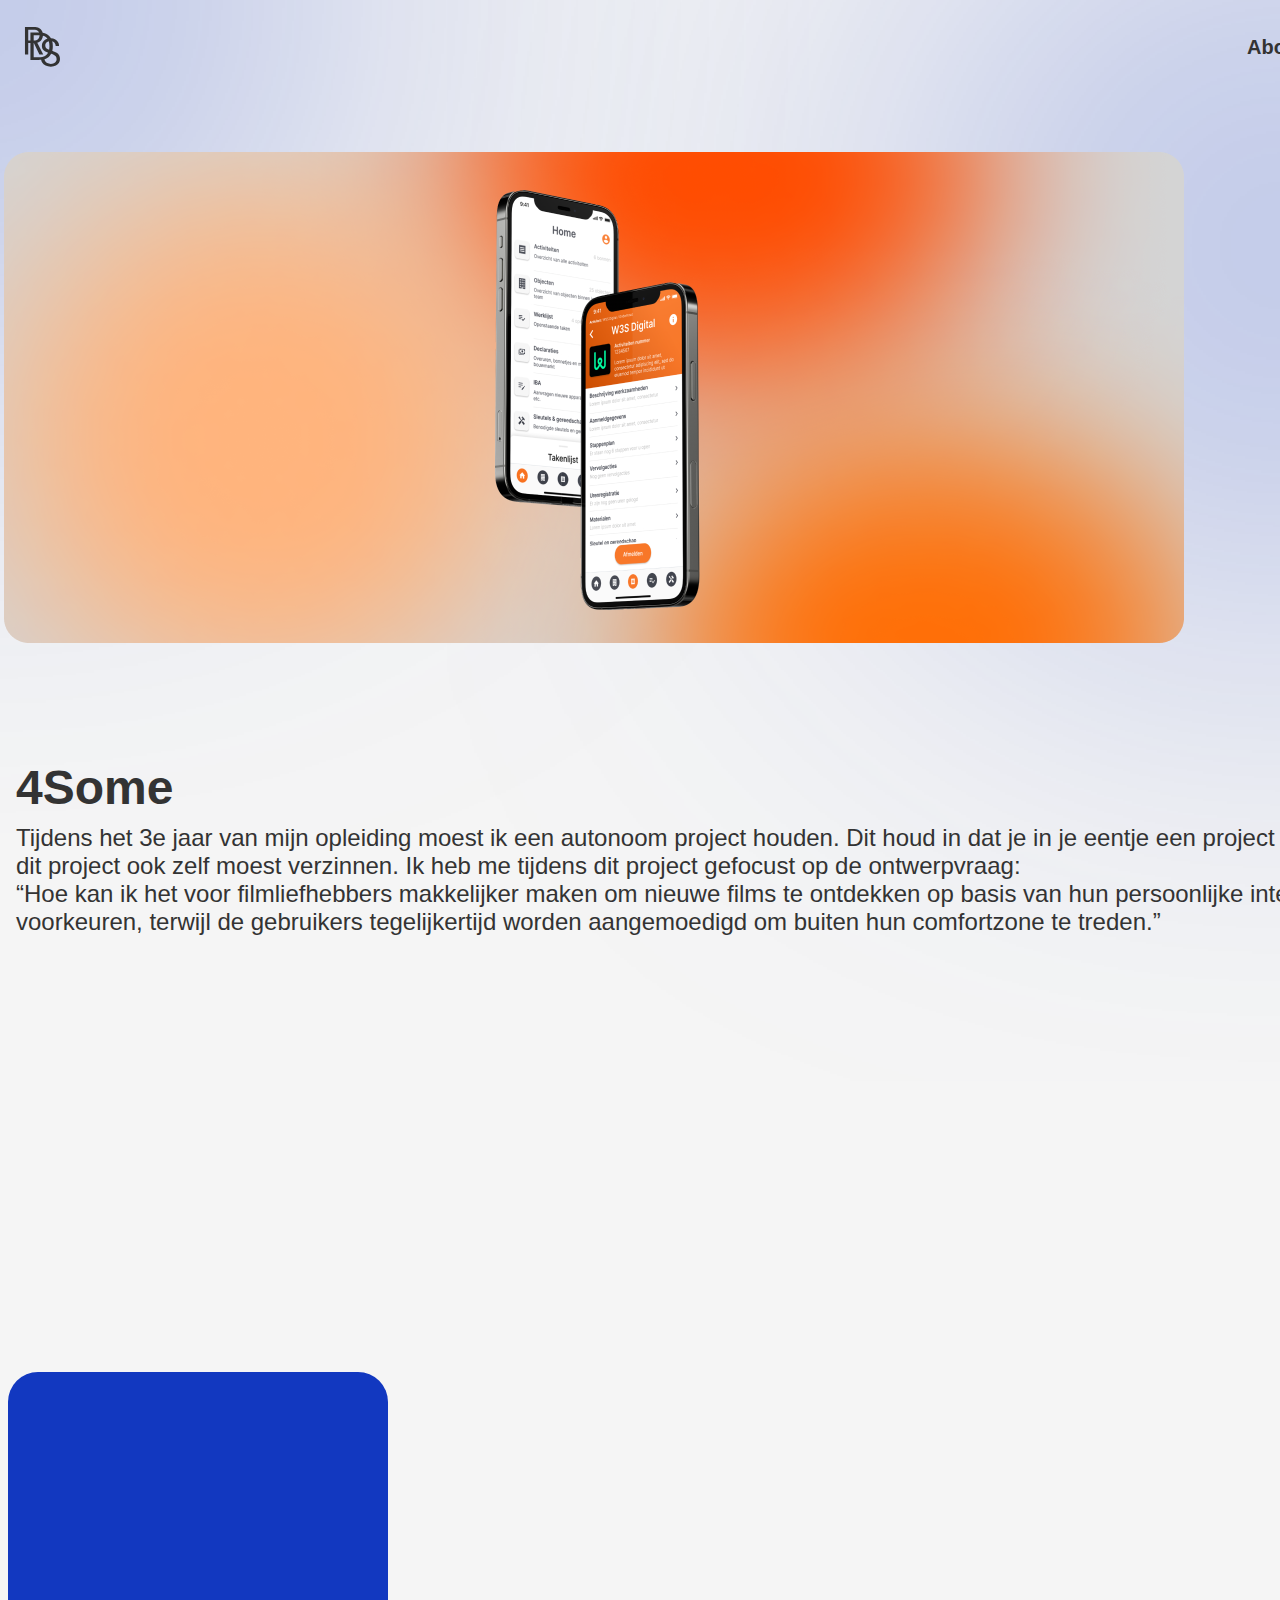
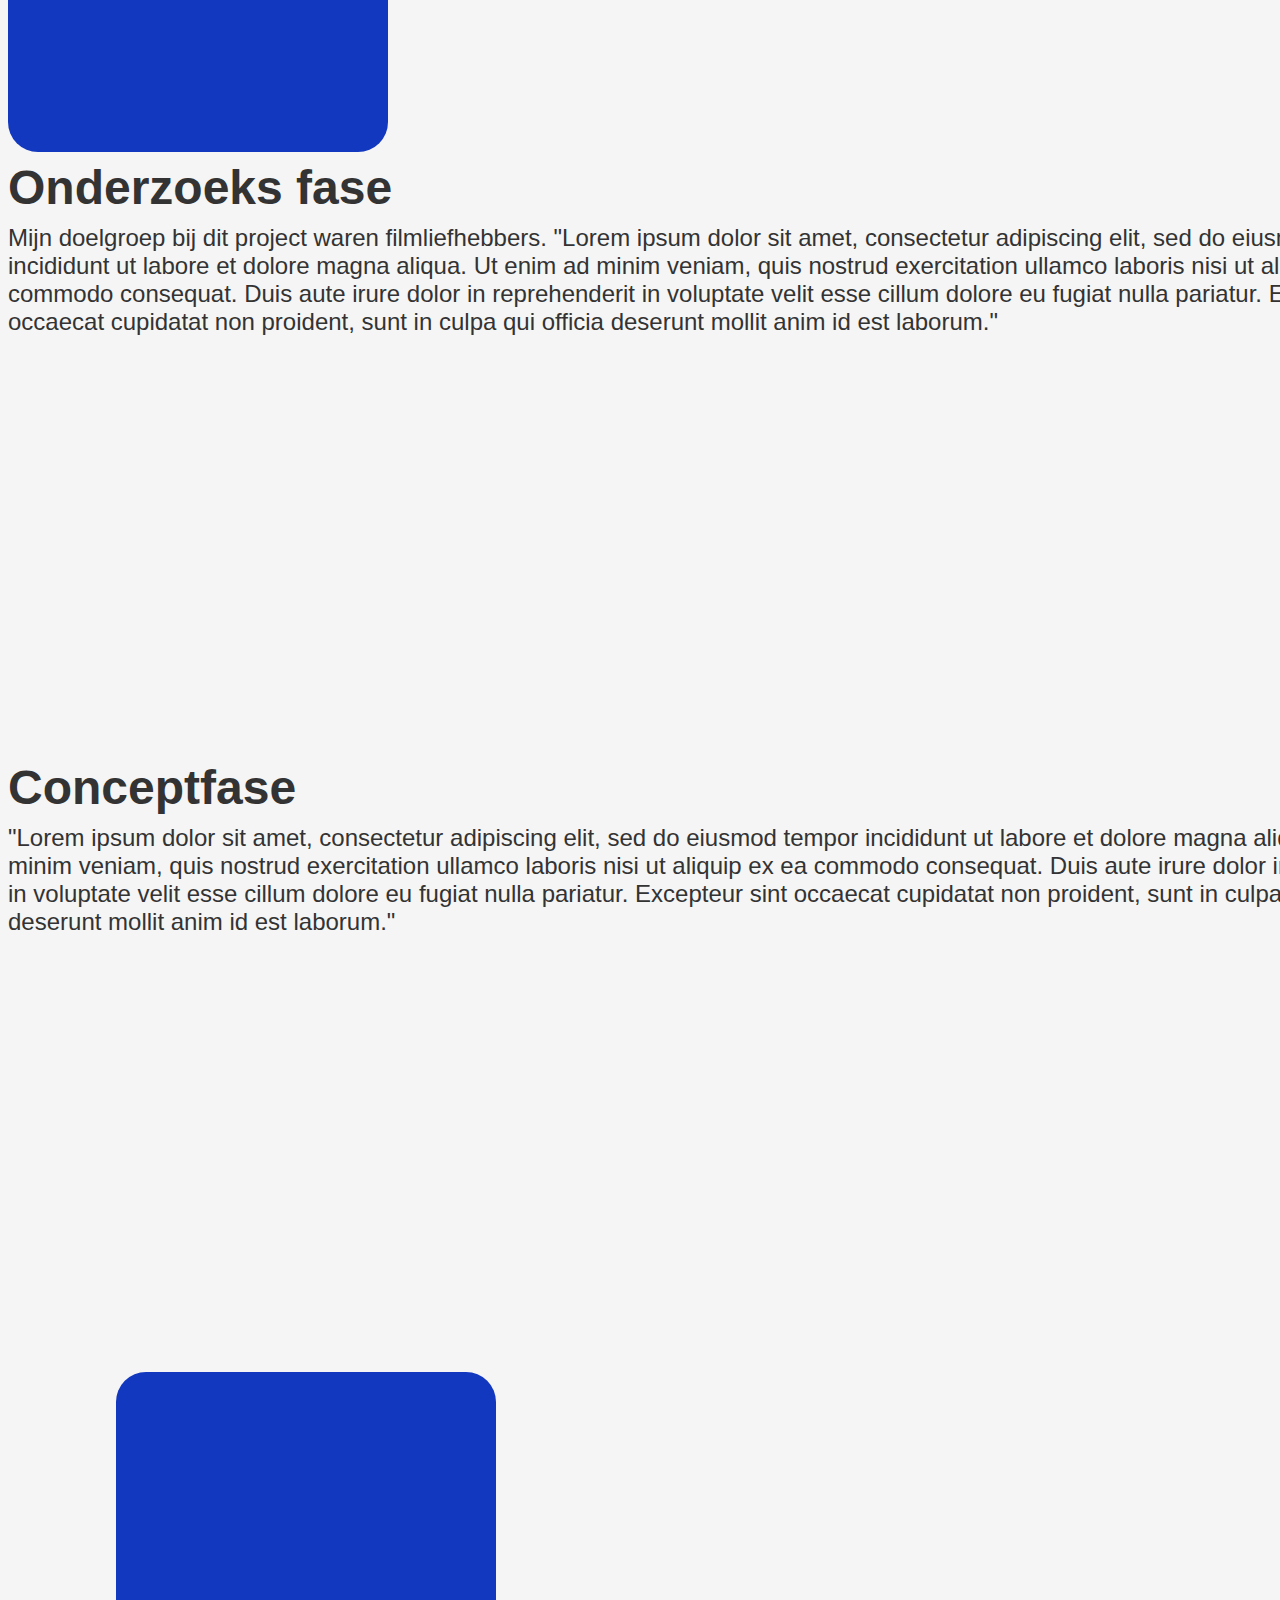
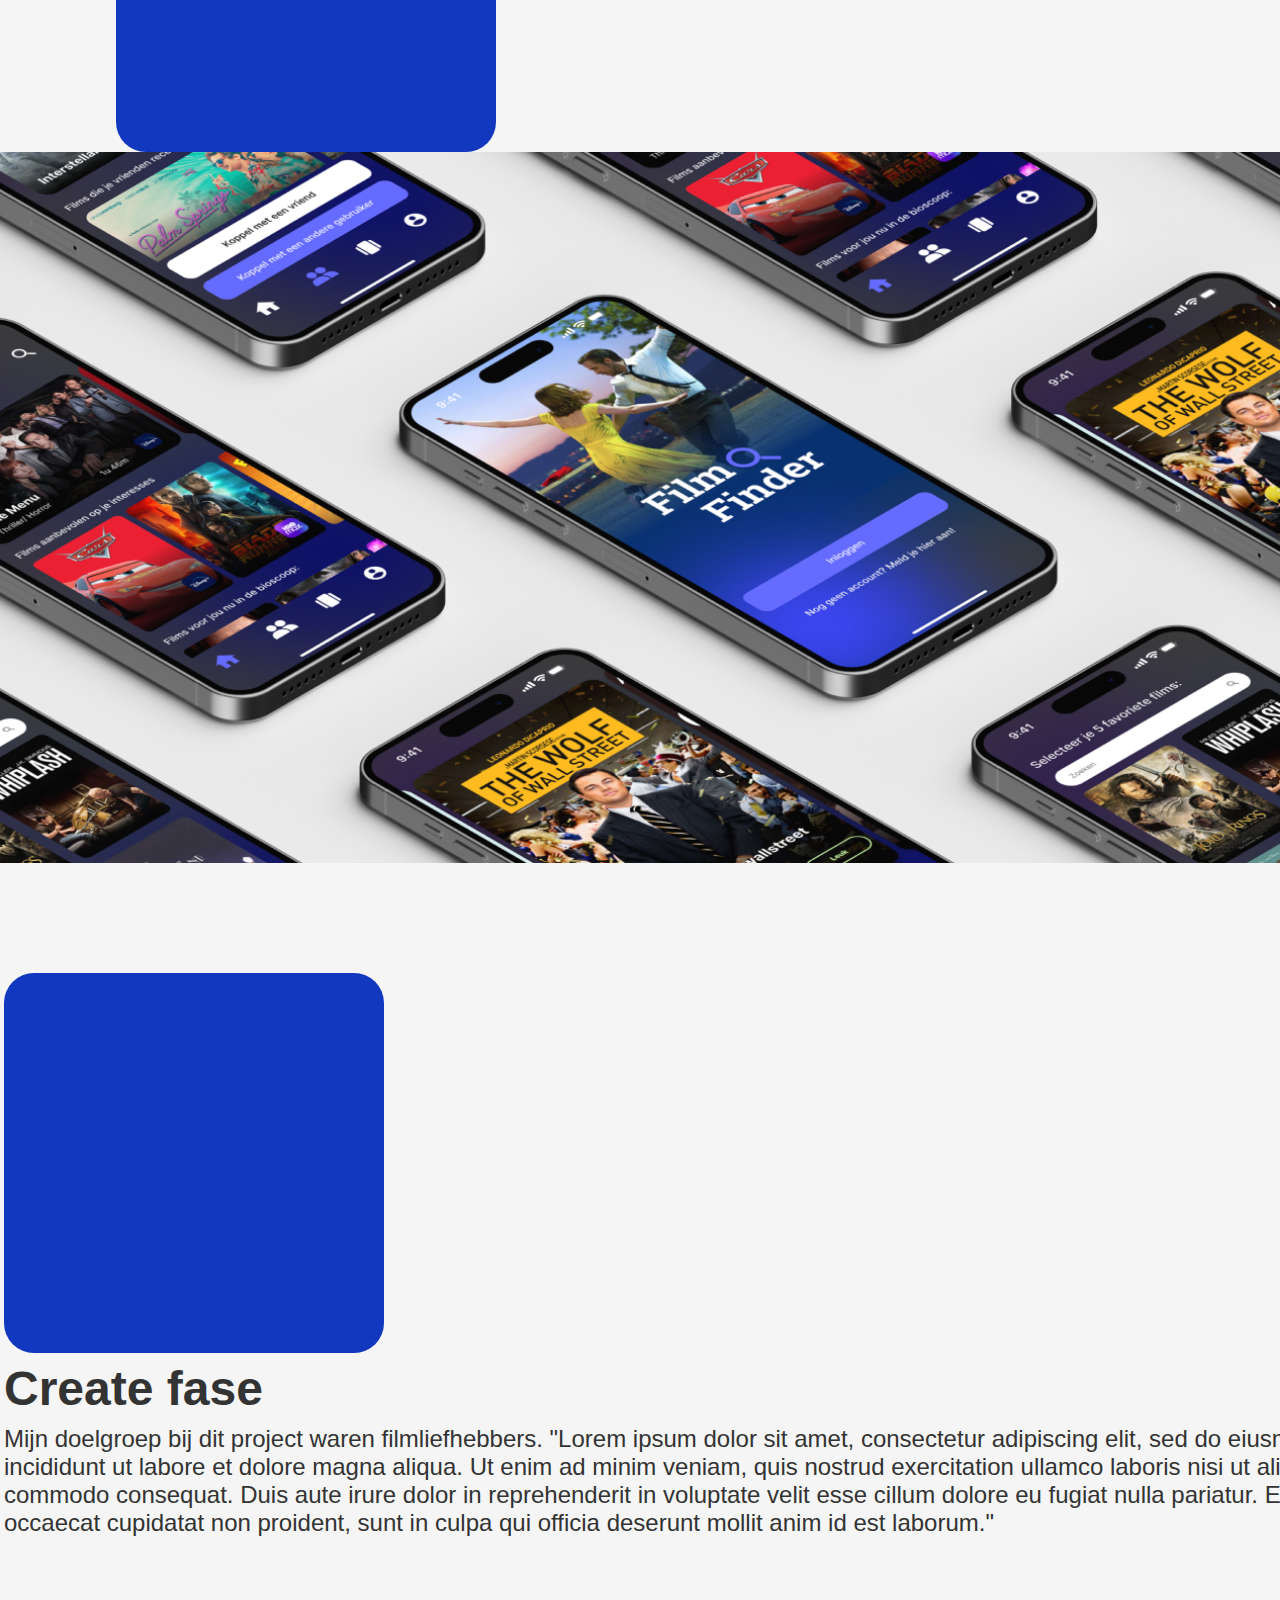
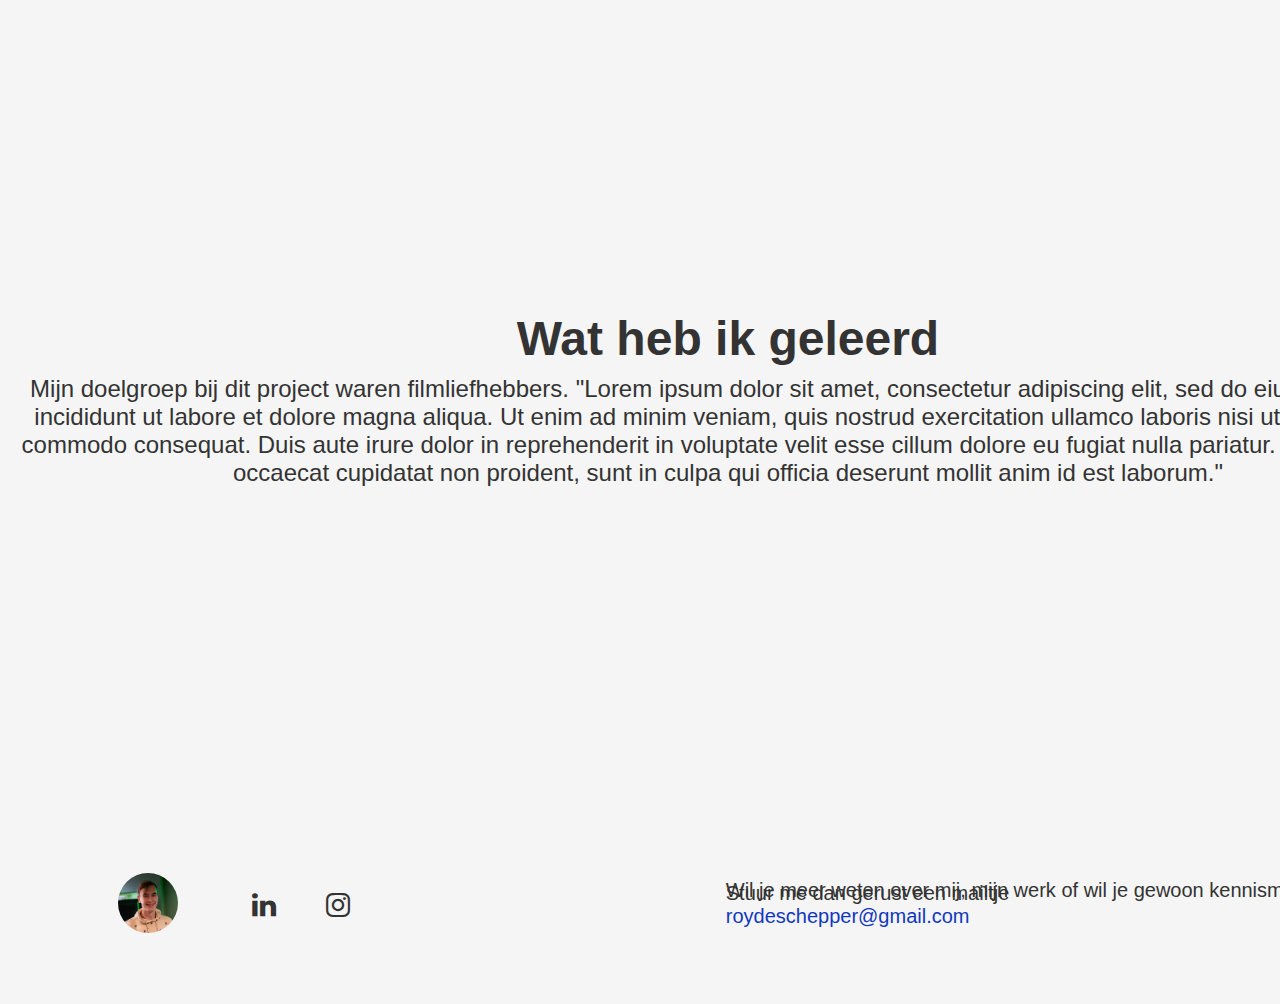
<file: 4some.html>
<!doctype html>
<html lang="en">
  <head>
    <!-- Required meta tags -->
    <meta charset="utf-8">
    <meta name="viewport" content="width=device-width, initial-scale=1">

    <!-- Bootstrap CSS -->
    <link href="https://cdn.jsdelivr.net/npm/bootstrap@5.1.3/dist/css/bootstrap.min.css" rel="stylesheet" integrity="sha384-1BmE4kWBq78iYhFldvKuhfTAU6auU8tT94WrHftjDbrCEXSU1oBoqyl2QvZ6jIW3" crossorigin="anonymous">
    <link rel="stylesheet" href="style.css" type="text/css">
    <link rel="stylesheet" href="https://cdnjs.cloudflare.com/ajax/libs/font-awesome/4.7.0/css/font-awesome.min.css">

    <title>WeAssist</title>
  </head>
  <body>
      <div class="container"> 
        <header>
            <div class="logo">
              <a href="index.html">
              <img src="Logo.svg" width="60px" height="40px" id=logo alt="Logo image" style="margin-left: 10px;" class="image-link"/>
              </a>
            </div>
            <nav>
              <ul>
                <li><a href="about.html" class="image-link" style="font-size: 20px;">About</a></li>
                <li><a href="portfolio.html" class="image-link" style="font-size: 20px;">Projecten</a></li>
              </ul>
            </nav>
          </header>

          <div class="main">

        <div class="row">
          <div id="filmfinder-header" class="col-lg-12">
            <img src="4some header.png" alt="project" class="image">
        </div>

        <div class="row">
            <div id="opdrachtbeschrijving" class="col-lg-7">
                <h2>4Some</h2>
                <p style="font-size: 24px;"> Tijdens het 3e jaar van mijn opleiding moest ik een autonoom project houden. Dit houd in dat je in je eentje een project moest doen en dit project ook zelf moest verzinnen. Ik heb me tijdens dit project gefocust op de ontwerpvraag:  </p>
                <p style="font-size: 24px;">“Hoe kan ik het voor filmliefhebbers makkelijker maken om nieuwe films te ontdekken op basis van hun persoonlijke interesses en voorkeuren, terwijl de gebruikers tegelijkertijd worden aangemoedigd om buiten hun comfortzone te treden.” </p>
            </div>
        </div>
      
        <div class="row">
            <div id="onderzoekfoto" class="col-lg-4">
              <img id="profiel" src="foto placeholder.png" alt="profielfoto">
          </div>
            
            <div id="onderzoek" class="col-lg-7">
                <h2>Onderzoeks fase</h2>
                <p style="font-size: 24px;"> Mijn doelgroep bij dit project waren filmliefhebbers. "Lorem ipsum dolor sit amet, consectetur adipiscing elit, sed do eiusmod tempor incididunt ut labore et dolore magna aliqua. 
                    Ut enim ad minim veniam, quis nostrud exercitation ullamco laboris nisi ut aliquip ex ea commodo consequat. Duis aute irure dolor in reprehenderit in voluptate velit esse cillum dolore eu fugiat nulla pariatur. 
                    Excepteur sint occaecat cupidatat non proident, sunt in culpa qui officia deserunt mollit anim id est laborum." </p>               
            </div>          
          </div>
          
            <div class="row">
                <div id="concept" class="col-lg-7">
                    <h2>Conceptfase</h2>
                    <p style="font-size: 24px;"> "Lorem ipsum dolor sit amet, consectetur adipiscing elit, sed do eiusmod tempor incididunt ut labore et dolore magna aliqua. Ut enim ad minim veniam, quis nostrud 
                        exercitation ullamco laboris nisi ut aliquip ex ea commodo consequat. Duis aute irure dolor in reprehenderit in voluptate velit esse cillum dolore eu fugiat nulla pariatur. Excepteur sint occaecat 
                        cupidatat non proident, sunt in culpa qui officia deserunt mollit anim id est laborum."</p>
                </div>
                <div id="conceptfoto" class="col-lg-4">
                    <img id="profiel" src="foto placeholder.png" alt="profielfoto">
                </div>
            </div>

      </div>
      </div>
      </div>

      <img id="filmfinder" src="filmfinder mockup.png" alt="profielfoto" style="width: 1456px; margin-bottom: 90px;">

      <div class="container"> 
        <div class="row">
            <div id="Createfoto" class="col-lg-4">
              <img id="profiel" src="foto placeholder.png" alt="profielfoto">
          </div>
            
            <div id="Create" class="col-lg-7">
                <h2>Create fase</h2>
                <p style="font-size: 24px;"> Mijn doelgroep bij dit project waren filmliefhebbers. "Lorem ipsum dolor sit amet, consectetur adipiscing elit, sed do eiusmod tempor incididunt ut labore et dolore magna aliqua. 
                    Ut enim ad minim veniam, quis nostrud exercitation ullamco laboris nisi ut aliquip ex ea commodo consequat. Duis aute irure dolor in reprehenderit in voluptate velit esse cillum dolore eu fugiat nulla pariatur. 
                    Excepteur sint occaecat cupidatat non proident, sunt in culpa qui officia deserunt mollit anim id est laborum." </p>               
            </div>          
          </div>

          <div class="row">
            <div id="geleerd" class="col-lg-9">
                <h2>Wat heb ik geleerd</h2>
                <p style="font-size: 24px;"> Mijn doelgroep bij dit project waren filmliefhebbers. "Lorem ipsum dolor sit amet, consectetur adipiscing elit, sed do eiusmod tempor incididunt ut labore et dolore magna aliqua. 
                    Ut enim ad minim veniam, quis nostrud exercitation ullamco laboris nisi ut aliquip ex ea commodo consequat. Duis aute irure dolor in reprehenderit in voluptate velit esse cillum dolore eu fugiat nulla pariatur. 
                    Excepteur sint occaecat cupidatat non proident, sunt in culpa qui officia deserunt mollit anim id est laborum." </p>               
            </div>          
          </div>

        </div>

      <div class="row"> 
        <div class="footer-container">
        <footer>
          
          <div class="footer-left">
            <img src="profielfoto rond.jpeg" alt="Profile Photo" class="profile-photo">
            <div class="social-icons">
              <a href="https://www.linkedin.com/in/roy-de-schepper-900766211/" class="fa fa-linkedin" style="font-size:28px;" target="_blank"></a>
              <a href="https://www.instagram.com/royds002" class="fa fa-instagram" style="font-size:28px;" target="_blank"></a>
            </div>
          </div>
          <div class="footer-right">
            <p style="font-size: 20px;">Wil je meer weten over mij, mijn werk of wil je gewoon kennismaken? </p>
              <p style="margin-top: -20px; font-size: 20px;">Stuur me dan gerust een mailtje</p>
            <p style= "color: #1238C0; font-size: 20px;" >roydeschepper@gmail.com</p>
          </div>
        </div>
        </footer>
      </div>

    <!-- Optional JavaScript; choose one of the two! -->

    <!-- Option 1: Bootstrap Bundle with Popper -->
    <script src="https://cdn.jsdelivr.net/npm/bootstrap@5.1.3/dist/js/bootstrap.bundle.min.js" integrity="sha384-ka7Sk0Gln4gmtz2MlQnikT1wXgYsOg+OMhuP+IlRH9sENBO0LRn5q+8nbTov4+1p" crossorigin="anonymous"></script>

    <!-- Option 2: Separate Popper and Bootstrap JS -->
    <!--
    <script src="https://cdn.jsdelivr.net/npm/@popperjs/core@2.10.2/dist/umd/popper.min.js" integrity="sha384-7+zCNj/IqJ95wo16oMtfsKbZ9ccEh31eOz1HGyDuCQ6wgnyJNSYdrPa03rtR1zdB" crossorigin="anonymous"></script>
    <script src="https://cdn.jsdelivr.net/npm/bootstrap@5.1.3/dist/js/bootstrap.min.js" integrity="sha384-QJHtvGhmr9XOIpI6YVutG+2QOK9T+ZnN4kzFN1RtK3zEFEIsxhlmWl5/YESvpZ13" crossorigin="anonymous"></script>
    -->
  </body>
</html>
</file>
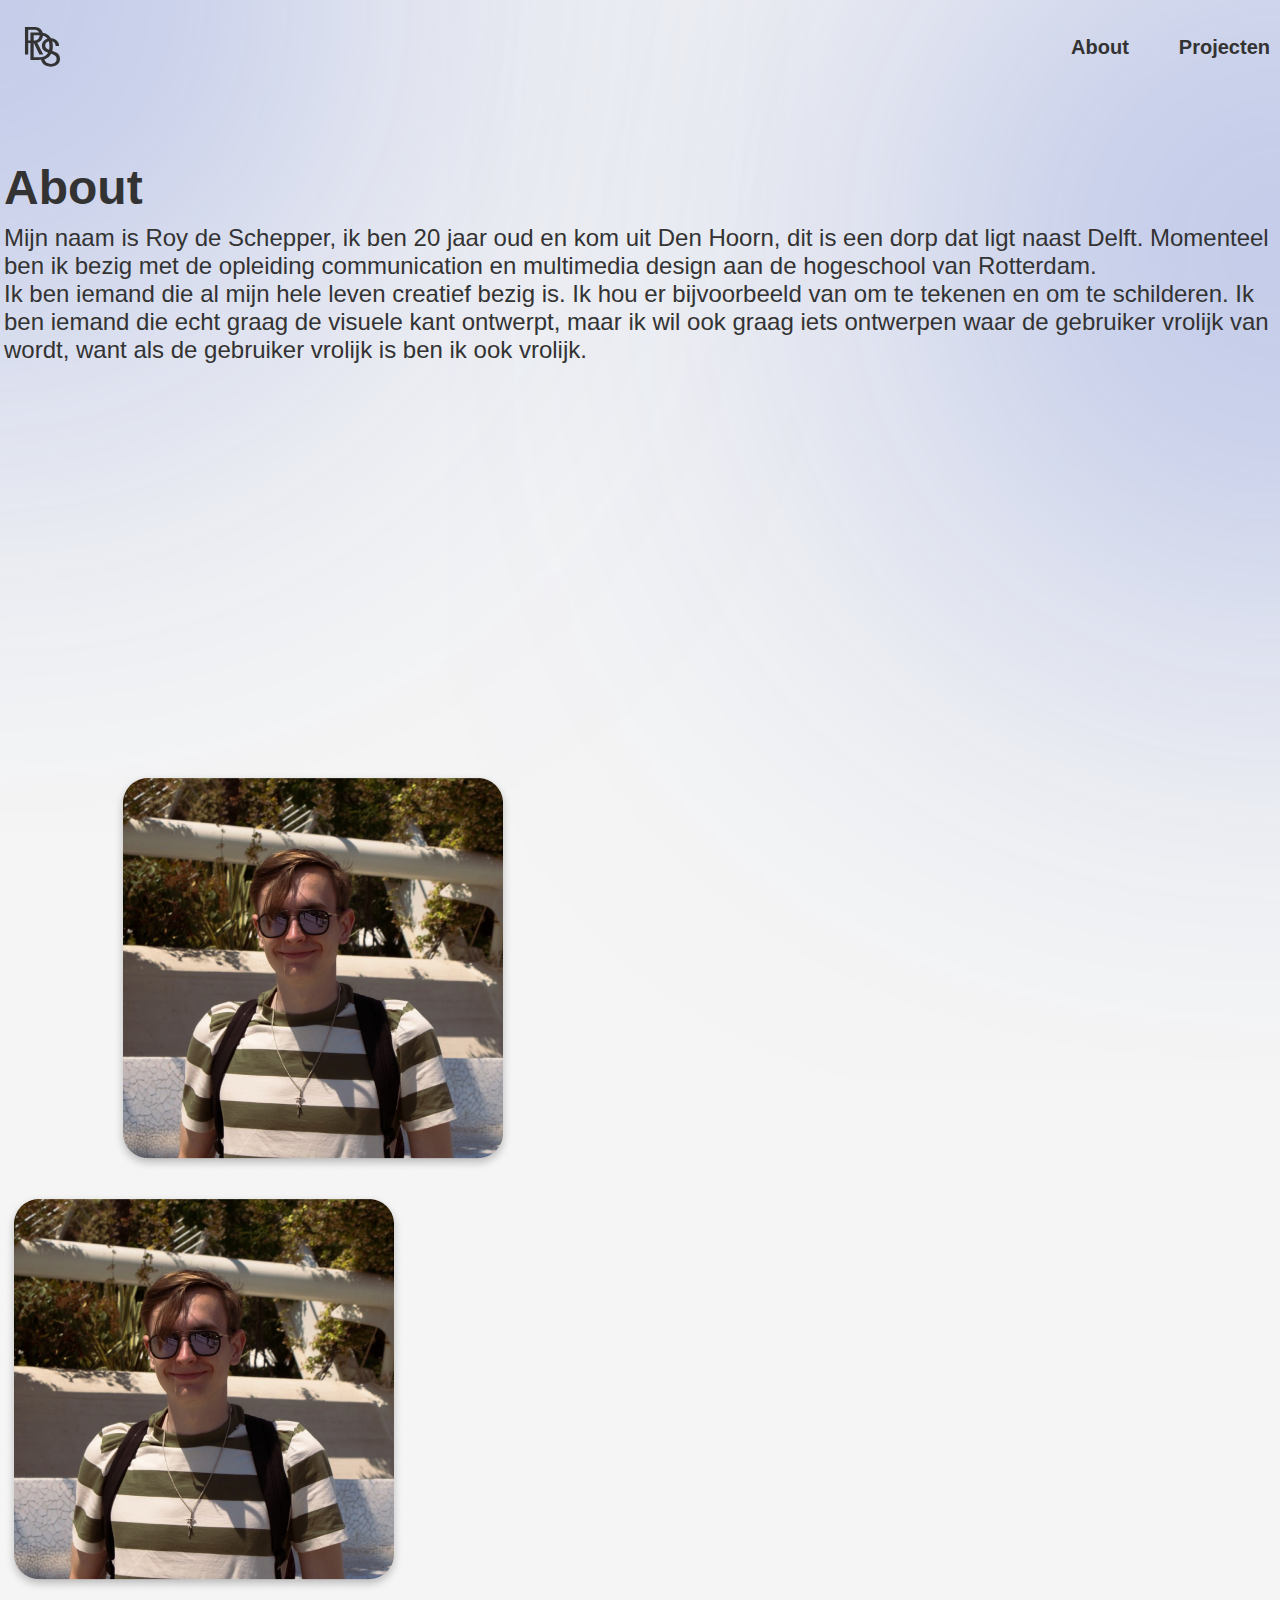
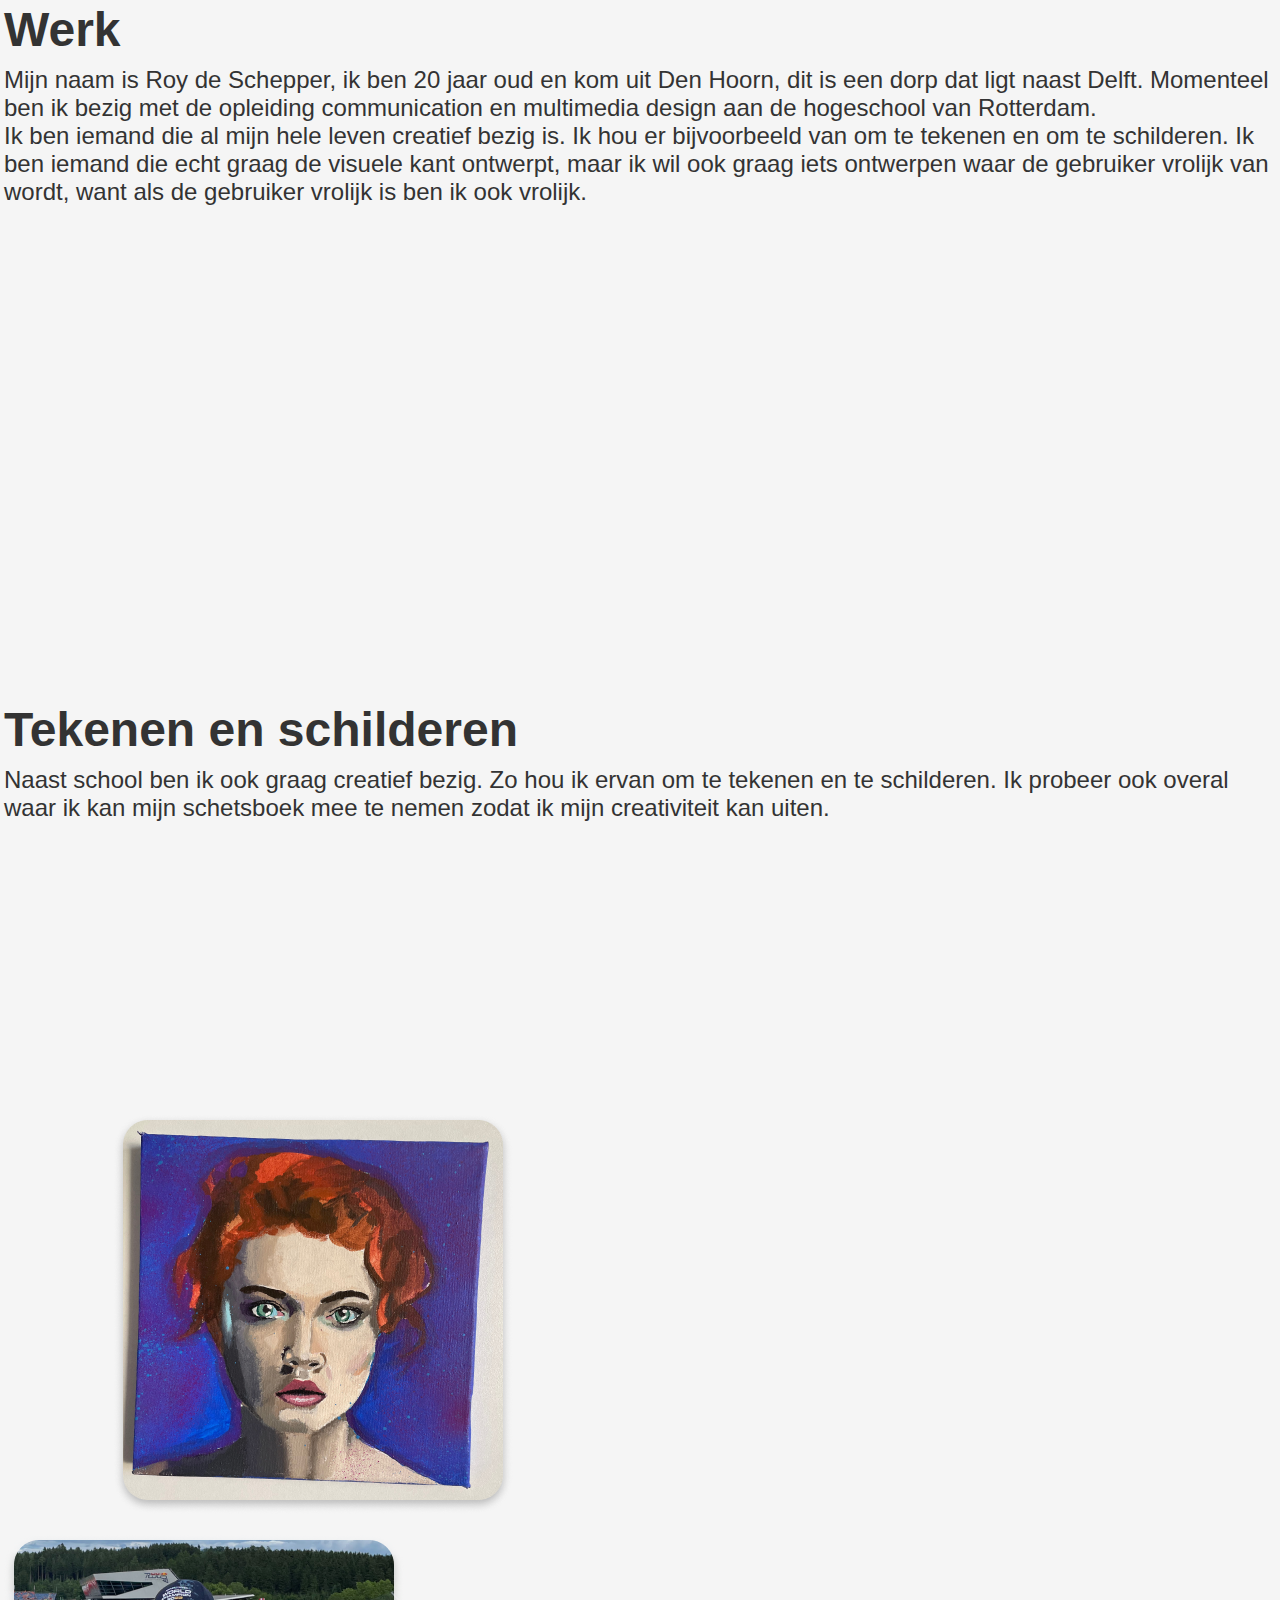
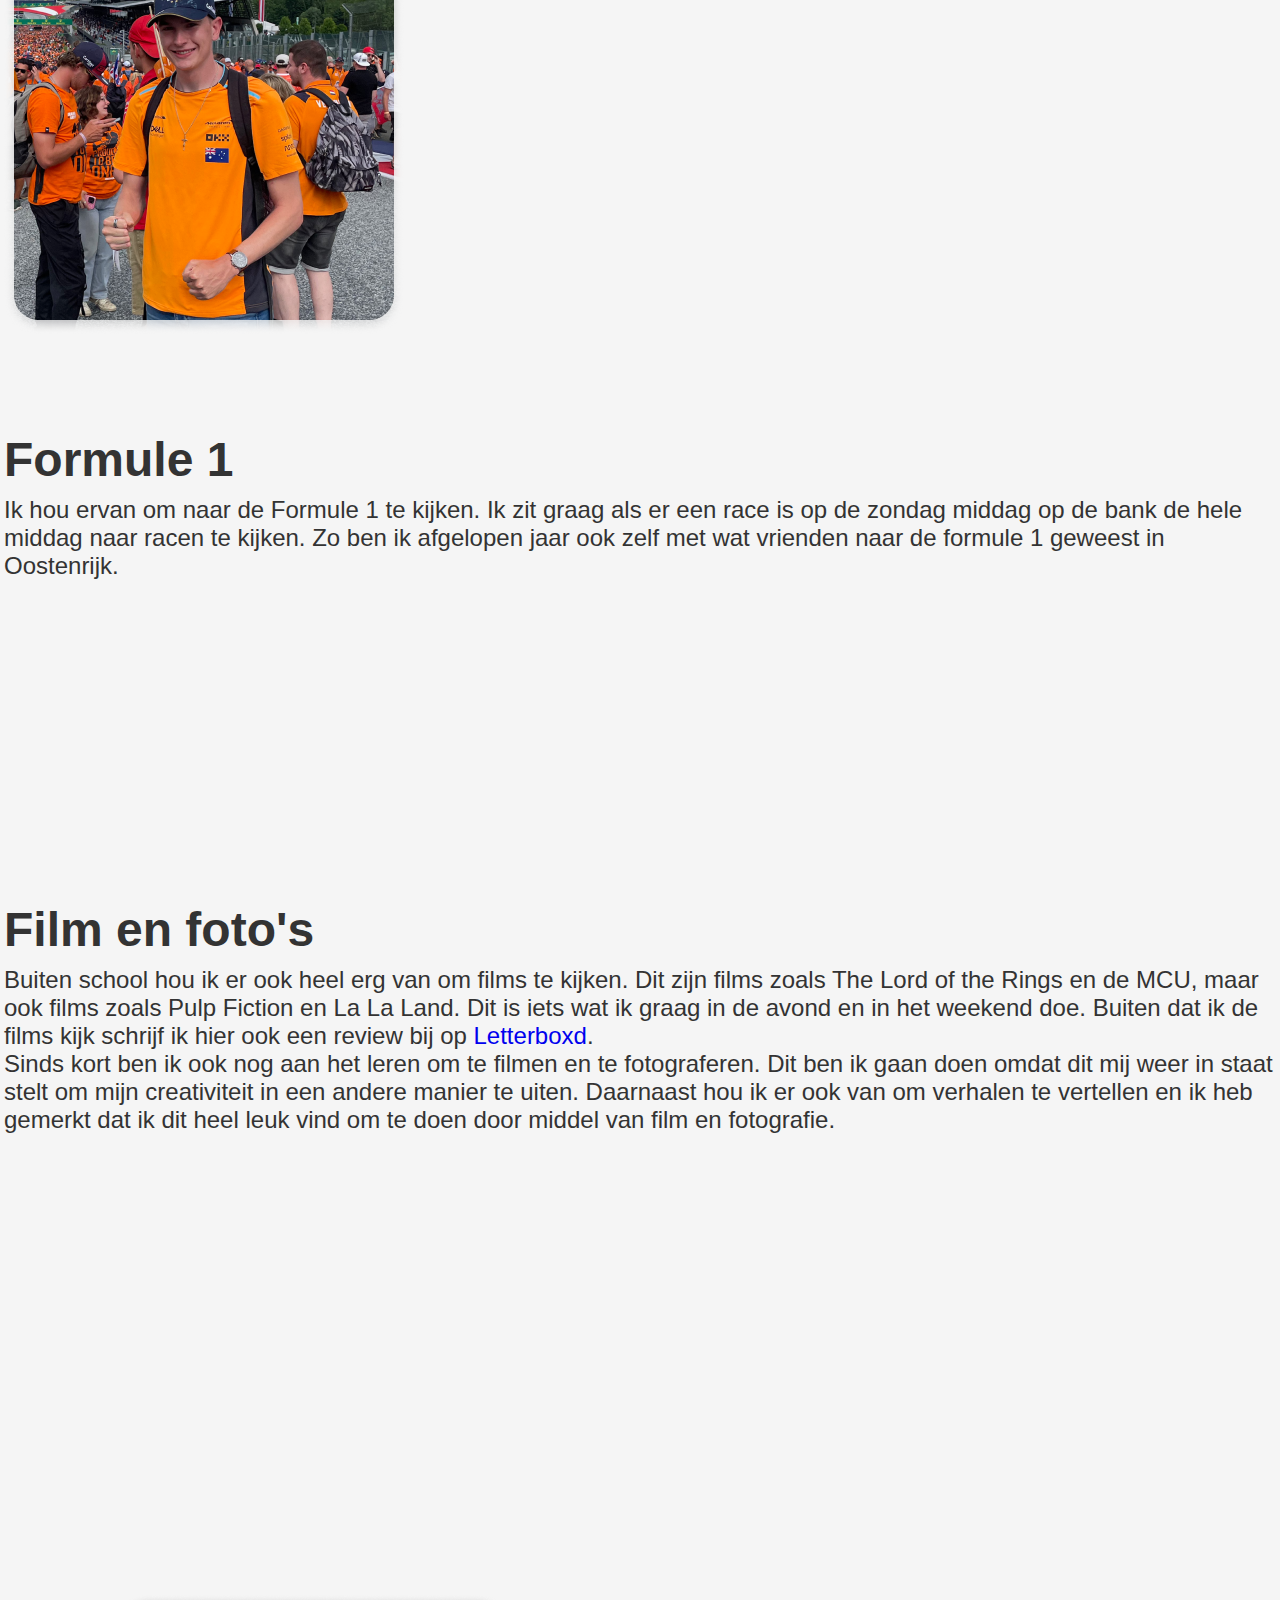
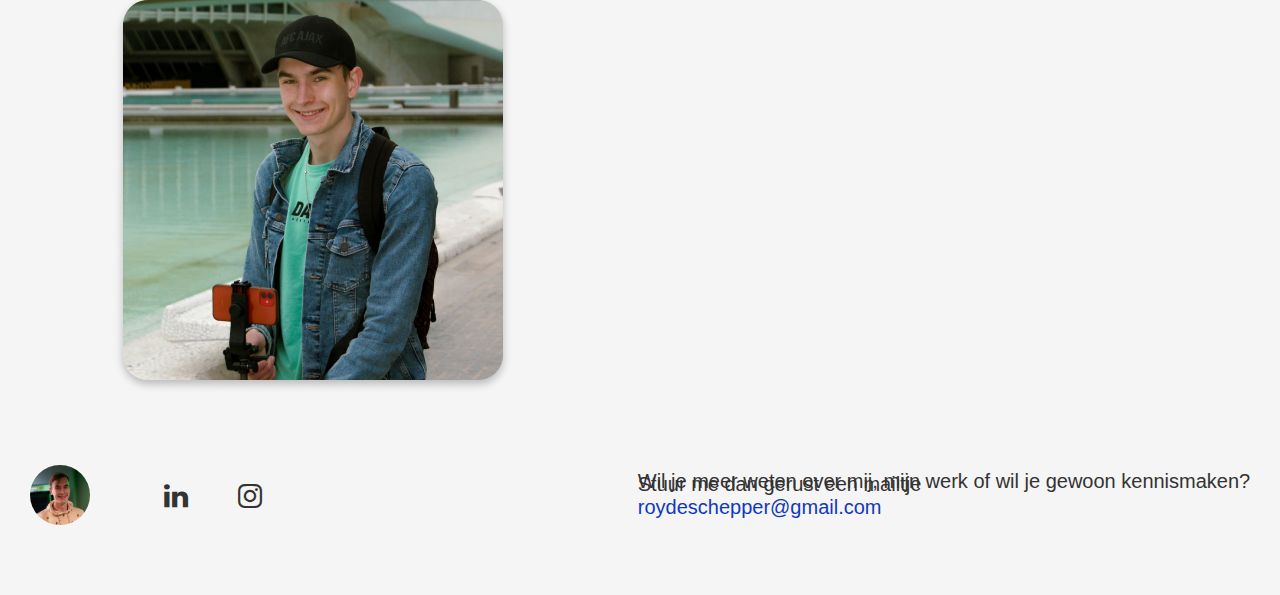
<file: about.html>
<!doctype html>
<html lang="en">
  <head>
    <!-- Required meta tags -->
    <meta charset="utf-8">
    <meta name="viewport" content="width=device-width, initial-scale=1">

    <!-- Bootstrap CSS -->
    <link href="https://cdn.jsdelivr.net/npm/bootstrap@5.1.3/dist/css/bootstrap.min.css" rel="stylesheet" integrity="sha384-1BmE4kWBq78iYhFldvKuhfTAU6auU8tT94WrHftjDbrCEXSU1oBoqyl2QvZ6jIW3" crossorigin="anonymous">
    <link rel="stylesheet" href="style.css" type="text/css">
    <link rel="stylesheet" href="https://cdnjs.cloudflare.com/ajax/libs/font-awesome/4.7.0/css/font-awesome.min.css">
    <title>About me</title>
    <link rel="shortcut icon" type="image/jpg" href="images/small-profile.jpeg"/>
  
  </head>
  <body>
    <div class="container"> 
      <header>
        <div class="logo">
          <a href="index.html">
          <img src="Logo.svg" width="60px" height="40px" id=logo alt="Logo image" style="margin-left: 10px;" class="image-link"/>
          </a>
        </div>
        <nav>
          <ul>
            <li><a href="about.html" class="image-link" style="font-size: 20px;">About</a></li>
            <li><a href="portfolio.html" class="image-link" style="font-size: 20px;">Projecten</a></li>
          </ul>
        </nav>
      </header>
        <div class="main">

    <div class="row">
        <div id="about" class="col-lg-7">
            <h2>About</h2>
            <p style="font-size: 24px;"> Mijn naam is Roy de Schepper, ik ben 20 jaar oud en kom uit Den Hoorn, dit is een dorp dat ligt naast Delft. Momenteel ben ik bezig met de opleiding communication en multimedia design aan de hogeschool van Rotterdam. </p>
            <p style="font-size: 24px;">Ik ben iemand die al mijn hele leven creatief bezig is. Ik hou er bijvoorbeeld van om te tekenen en om te schilderen. Ik ben iemand die echt graag de visuele kant ontwerpt, maar ik wil ook graag iets ontwerpen waar de gebruiker vrolijk van wordt, want als de gebruiker vrolijk is ben ik ook vrolijk. 
        </div>
        <div id="profile" class="col-lg-4">
              <img id="profiel" src="About me 1.png" alt="profielfoto">
          </div>
    </div>

      <div class="row">
        <div id="werkfoto" class="col-lg-4">
          <img id="profiel" src="About me 1.png" alt="profielfoto">
      </div>
        
        <div id="werk" class="col-lg-7">
            <h2>Werk</h2>
            <p style="font-size: 24px;"> Mijn naam is Roy de Schepper, ik ben 20 jaar oud en kom uit Den Hoorn, dit is een dorp dat ligt naast Delft. Momenteel ben ik bezig met de opleiding communication en multimedia design aan de hogeschool van Rotterdam. </p>
            <p style="font-size: 24px;">Ik ben iemand die al mijn hele leven creatief bezig is. Ik hou er bijvoorbeeld van om te tekenen en om te schilderen. Ik ben iemand die echt graag de visuele kant ontwerpt, maar ik wil ook graag iets ontwerpen waar de gebruiker vrolijk van wordt, want als de gebruiker vrolijk is ben ik ook vrolijk. 
        </div>
        
      </div>

          <div class="row">
            <div id="tekenen" class="col-lg-7">
                <h2>Tekenen en schilderen</h2>
                <p style="font-size: 24px;"> Naast school ben ik ook graag creatief bezig. Zo hou ik ervan om te tekenen en te schilderen. Ik probeer ook overal waar ik kan mijn schetsboek mee te nemen zodat ik mijn creativiteit kan uiten. </p>
            </div>
            <div id="tekenfoto" class="col-lg-4">
                  <img id="profiel" src="schilderij.png" alt="profielfoto">
              </div>
        </div>

          <div class="row">
            <div id="filmfoto" class="col-lg-4">
              <img id="profiel" src="F1.png" alt="profielfoto">
          </div>
            
            <div id="Films" class="col-lg-7">
                <h2>Formule 1</h2>
                <p style="font-size: 24px;">Ik hou ervan om naar de Formule 1 te kijken. Ik zit graag als er een race is op de zondag middag op de bank de hele middag naar racen te kijken. Zo ben ik afgelopen jaar ook zelf met wat vrienden naar de formule 1 geweest in Oostenrijk.</p>
        
            </div>
            
          </div>

              <div class="row">
                <div id="filmen" class="col-lg-7">
                    <h2>Film en foto's</h2>
                    <p style="font-size: 24px;"> Buiten school hou ik er ook heel erg van om films te kijken. Dit zijn films zoals The Lord of the Rings en de MCU, maar ook films zoals Pulp Fiction en La La Land. Dit is iets wat ik graag in de avond en in het weekend doe. Buiten dat ik de films kijk schrijf ik hier ook een review bij op <a href="https://letterboxd.com/Royds002/" style="text-decoration: none;">Letterboxd</a>.  </p>
                    <p style="font-size: 24px;"> Sinds kort ben ik ook nog aan het leren om te filmen en te fotograferen. Dit ben ik gaan doen omdat dit mij weer in staat stelt om mijn creativiteit in een andere manier te uiten. Daarnaast hou ik er ook van om verhalen te vertellen en ik heb gemerkt dat ik dit heel leuk vind om te doen door middel van film en fotografie. </p>
                </div>
                <div id="filmenfoto" class="col-lg-4">
                      <img id="profiel" src="filmen.png" alt="profielfoto">
                  </div>
            </div>
    </div>

    </div>
    </div>

    <div class="row"> 
      <div class="footer-container">
      <footer>
        
        <div class="footer-left">
          <img src="profielfoto rond.jpeg" alt="Profile Photo" class="profile-photo">
          <div class="social-icons">
            <a href="https://www.linkedin.com/in/roy-de-schepper-900766211/" class="fa fa-linkedin" style="font-size:28px;" target="_blank"></a>
            <a href="https://www.instagram.com/royds002" class="fa fa-instagram" style="font-size:28px;" target="_blank"></a>
          </div>
        </div>
        <div class="footer-right">
          <p style="font-size: 20px;">Wil je meer weten over mij, mijn werk of wil je gewoon kennismaken? </p>
            <p style="margin-top: -20px; font-size: 20px;">Stuur me dan gerust een mailtje</p>
          <p style= "color: #1238C0; font-size: 20px;" >roydeschepper@gmail.com</p>
        </div>
      </div>
      </footer>
    </div>
    <!-- Optional JavaScript; choose one of the two! -->

    <!-- Option 1: Bootstrap Bundle with Popper -->
    <script src="https://cdn.jsdelivr.net/npm/bootstrap@5.1.3/dist/js/bootstrap.bundle.min.js" integrity="sha384-ka7Sk0Gln4gmtz2MlQnikT1wXgYsOg+OMhuP+IlRH9sENBO0LRn5q+8nbTov4+1p" crossorigin="anonymous"></script>

    <!-- Option 2: Separate Popper and Bootstrap JS -->
    <!--
    <script src="https://cdn.jsdelivr.net/npm/@popperjs/core@2.10.2/dist/umd/popper.min.js" integrity="sha384-7+zCNj/IqJ95wo16oMtfsKbZ9ccEh31eOz1HGyDuCQ6wgnyJNSYdrPa03rtR1zdB" crossorigin="anonymous"></script>
    <script src="https://cdn.jsdelivr.net/npm/bootstrap@5.1.3/dist/js/bootstrap.min.js" integrity="sha384-QJHtvGhmr9XOIpI6YVutG+2QOK9T+ZnN4kzFN1RtK3zEFEIsxhlmWl5/YESvpZ13" crossorigin="anonymous"></script>
    -->
  </body>
</html>
</file>
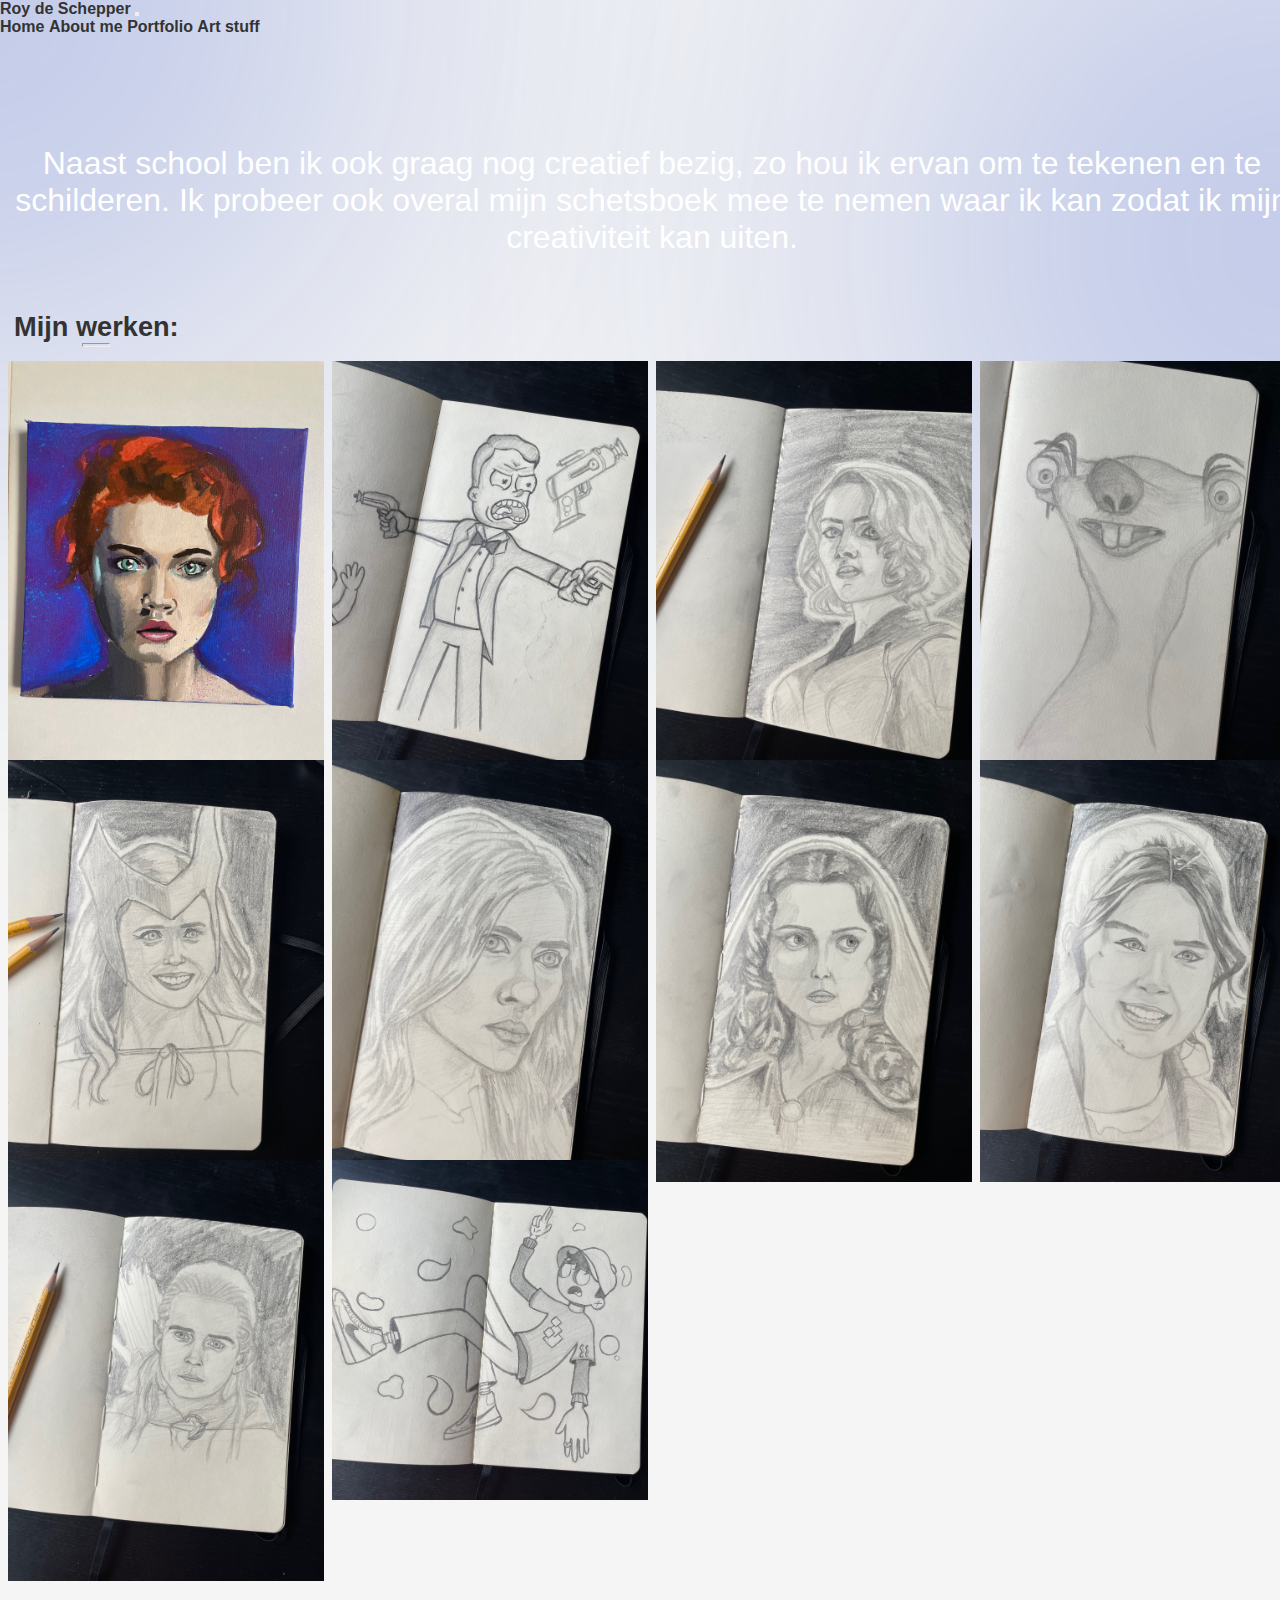
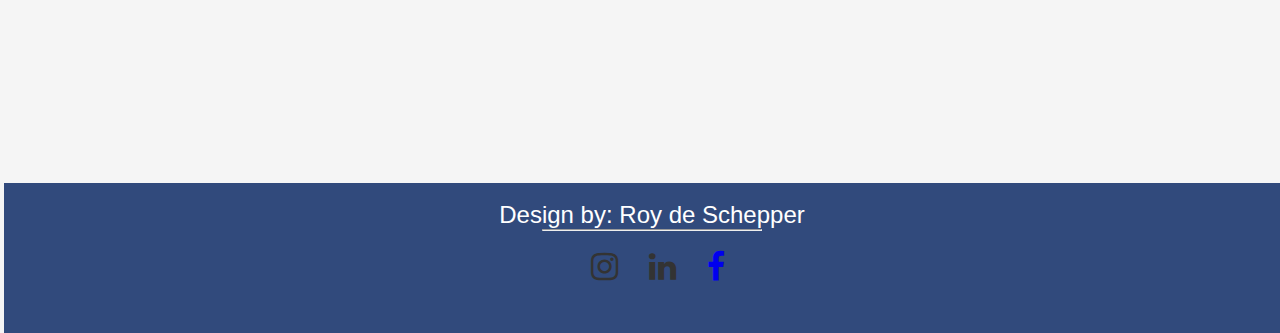
<file: art_stuff.html>
<!doctype html>
<html lang="en">
  <head>
    <!-- Required meta tags -->
    <meta charset="utf-8">
    <meta name="viewport" content="width=device-width, initial-scale=1">

    <!-- Bootstrap CSS -->
    <link href="https://cdn.jsdelivr.net/npm/bootstrap@5.1.3/dist/css/bootstrap.min.css" rel="stylesheet" integrity="sha384-1BmE4kWBq78iYhFldvKuhfTAU6auU8tT94WrHftjDbrCEXSU1oBoqyl2QvZ6jIW3" crossorigin="anonymous">
    <link rel="stylesheet" href="style.css" type="text/css">
    <link rel="stylesheet" href="https://cdnjs.cloudflare.com/ajax/libs/font-awesome/4.7.0/css/font-awesome.min.css">

    <title>Portfolio</title>
  </head>
  <body>
    <div class="container"> 
        <nav class="navbar navbar-expand-lg navbar-dark">
            <div class="container-fluid">
              <a class="navbar-brand" href="#">Roy de Schepper</a>
              <button class="navbar-toggler" type="button" data-bs-toggle="collapse" data-bs-target="#navbarNavAltMarkup" aria-controls="navbarNavAltMarkup" aria-expanded="false" aria-label="Toggle navigation">
                <span class="navbar-toggler-icon"></span>
              </button>
              <div class="collapse navbar-collapse" id="navbarNavAltMarkup">
                <div class="navbar-nav">
                  <a class="nav-link" aria-current="page" href="index.html">Home</a>
                  <a class="nav-link" href="about.html">About me</a>
                  <a class="nav-link" href="portfolio.html">Portfolio</a>
                  <a class="nav-link active" href="art_stuff.html">Art stuff</a>
                </div>
              </div>
            </div>
          </nav>

        <div class="main">

            <div class="row">
                <div id="art_tekst" class="col-lg-5">
                  <br>
                  <br>
                    <h3>Naast school ben ik ook graag nog creatief bezig, zo hou ik ervan om te tekenen en te schilderen. 
                        Ik probeer ook overal mijn schetsboek mee te nemen waar ik kan zodat ik mijn creativiteit kan uiten.</h3>
                    <br>
                </div>   
            </div>

            <div class="row">
                <div id="mijn_project" class="col-lg-12">
                  <h5>Mijn werken:</h5>
                  <hr style="height:4px;">
                  <br>
                  <br>
                </div>
              </div>


              <div class="row">   
                <div class="column">
                    <div class="projecten" >
                        <div class="image-container">
                        <img src="Painting.jpeg" alt="project" class="image">
                      </div>
                        <div class="overlay">                  
                          <div class="text">
                            <h3 style="font-weight: bold;">Schilderij</h3>
                        </div>
                        </div>
                      </div> 
                      <div class="projecten" >
                        <div class="image-container">
                        <img src="wanda.jpeg" alt="project" class="image">
                      </div>
                        <div class="overlay">                  
                          <div class="text">
                            <h3 style="font-weight: bold;">Wanda Maximoff</h3>
                            <p>Inspiratie: WandaVision</p>
                        </div>
                        </div>
                      </div> 
                      <div class="projecten" >
                        <div class="image-container">
                        <img src="legolas.jpeg" alt="project" class="image">
                      </div>
                        <div class="overlay">                  
                          <div class="text">
                            <h3 style="font-weight: bold;">Legolas</h3>
                            <p>Inspiratie: The lord of the rings</p>
                        </div>
                        </div>
                      </div> 
                  </div>

                
                <div class="column">
                    <div class="projecten" >
                        <div class="image-container">
                        <img src="agent.jpeg" alt="project" class="image">
                      </div>
                        <div class="overlay">                  
                          <div class="text">
                            <h3 style="font-weight: bold;">Geheim agent</h3>
                            <p>Gemaakt in de Rick and Morty style</p>
                        </div>
                        </div>
                      </div> 
                      <div class="projecten" >
                        <div class="image-container">
                        <img src="natasha.jpeg" alt="project" class="image">
                      </div>
                        <div class="overlay">                  
                          <div class="text">
                            <h3 style="font-weight: bold;">Natasha Romanoff</h3>
                            <p>Inspiratie: Black widow</p>
                        </div>
                        </div>
                      </div> 
                      <div class="projecten" >
                        <div class="image-container">
                        <img src="character.jpeg" alt="project" class="image">
                      </div>
                        <div class="overlay">                  
                          <div class="text">
                            <h3 style="font-weight: bold;">Random character</h3>
                            
                        </div>
                        </div>
                      </div> 
                     
                </div>  
                <div class="column">
                    <div class="projecten" >
                        <div class="image-container">
                        <img src="black_widow.jpeg" alt="project" class="image">
                      </div>
                        <div class="overlay">                  
                          <div class="text">
                            <h3 style="font-weight: bold;">Black widow</h3>
                            <p>Inspiratie: The Avengers</p>
                        </div>
                        </div>
                      </div> 
                      <div class="projecten" >
                        <div class="image-container">
                        <img src="padme.jpeg" alt="project" class="image">
                      </div>
                        <div class="overlay">                  
                          <div class="text">
                            <h3 style="font-weight: bold;">Padme Amidala</h3>
                            <p>Inspiratie: Star wars</p>
                        </div>
                        </div>
                      </div> 
                    
                </div>
                <div class="column">
                    <div class="projecten" >
                        <div class="image-container">
                        <img src="sid.jpeg" alt="project" class="image">
                      </div>
                        <div class="overlay">                  
                          <div class="text">
                            <h3 style="font-weight: bold;">Sid</h3>
                            <p>Inspiratie: Ice Age</p>
                        </div>
                        </div>
                      </div> 
                      <div class="projecten" >
                        <div class="image-container">
                        <img src="kate.jpeg" alt="project" class="image">
                      </div>
                        <div class="overlay">                  
                          <div class="text">
                            <h3 style="font-weight: bold;">Kate bishop</h3>
                            <p>Inspiratie: Hawkeye</p>
                        </div>
                        </div>
                      </div> 
                </div>
                </div>
            
            
          <div class="row"> 
            <div class="container">
              <div id="footer_2" class="col-12">
                <br>
                <p>Design by: Roy de Schepper</p>
                <hr>
                <a href="https://www.instagram.com/royds002" class="fa fa-instagram" style="font-size:32px;" target="_blank"></a>
                  <a href="https://www.linkedin.com/in/roy-de-schepper-900766211/" class="fa fa-linkedin" style="font-size:32px;" target="_blank"></a>
                  <a href="https://www.facebook.com/roy.deschepper.9/" class="fa fa-facebook" style="font-size:32px;" target="_blank"></a>
              </div>
        </div>    
        </div>
        
    </div>  
    </div>

    <!-- Optional JavaScript; choose one of the two! -->

    <!-- Option 1: Bootstrap Bundle with Popper -->
    <script src="https://cdn.jsdelivr.net/npm/bootstrap@5.1.3/dist/js/bootstrap.bundle.min.js" integrity="sha384-ka7Sk0Gln4gmtz2MlQnikT1wXgYsOg+OMhuP+IlRH9sENBO0LRn5q+8nbTov4+1p" crossorigin="anonymous"></script>

    <!-- Option 2: Separate Popper and Bootstrap JS -->
    <!--
    <script src="https://cdn.jsdelivr.net/npm/@popperjs/core@2.10.2/dist/umd/popper.min.js" integrity="sha384-7+zCNj/IqJ95wo16oMtfsKbZ9ccEh31eOz1HGyDuCQ6wgnyJNSYdrPa03rtR1zdB" crossorigin="anonymous"></script>
    <script src="https://cdn.jsdelivr.net/npm/bootstrap@5.1.3/dist/js/bootstrap.min.js" integrity="sha384-QJHtvGhmr9XOIpI6YVutG+2QOK9T+ZnN4kzFN1RtK3zEFEIsxhlmWl5/YESvpZ13" crossorigin="anonymous"></script>
    -->
  </body>
</html>
</file>
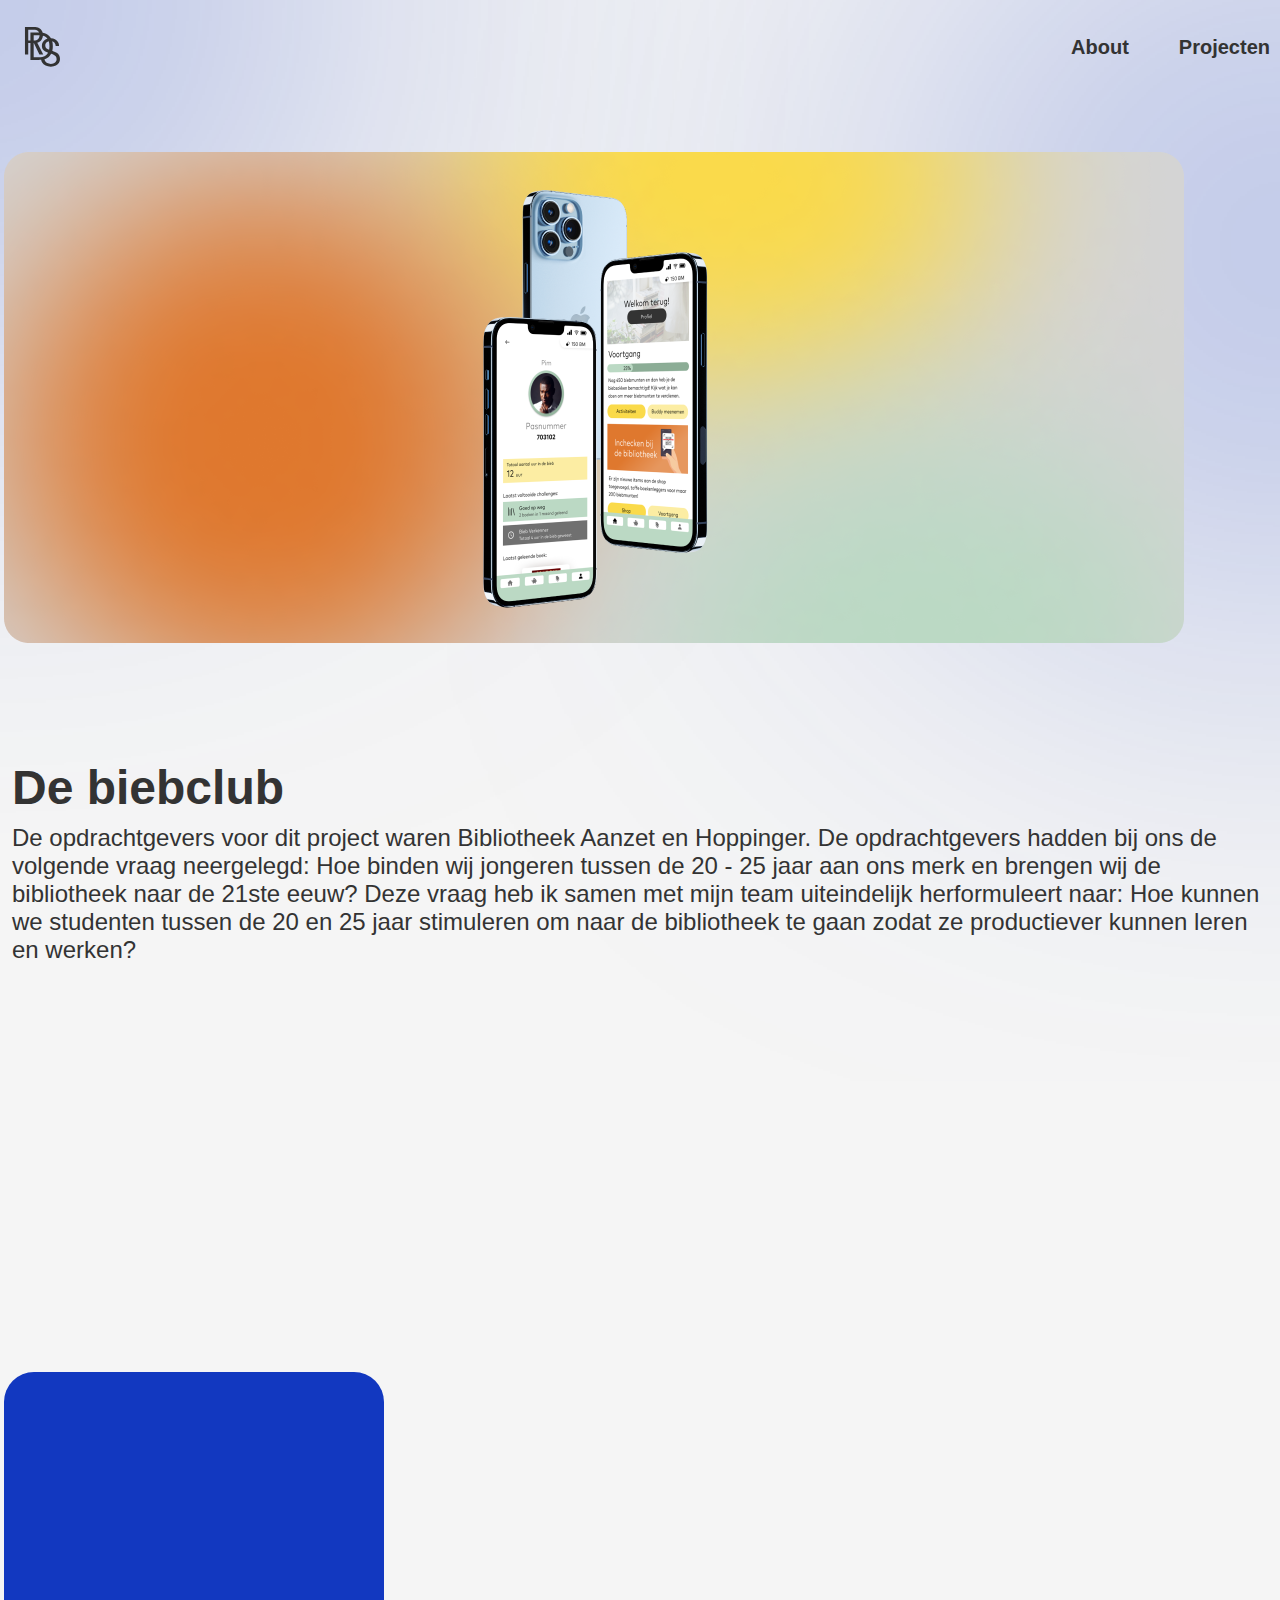
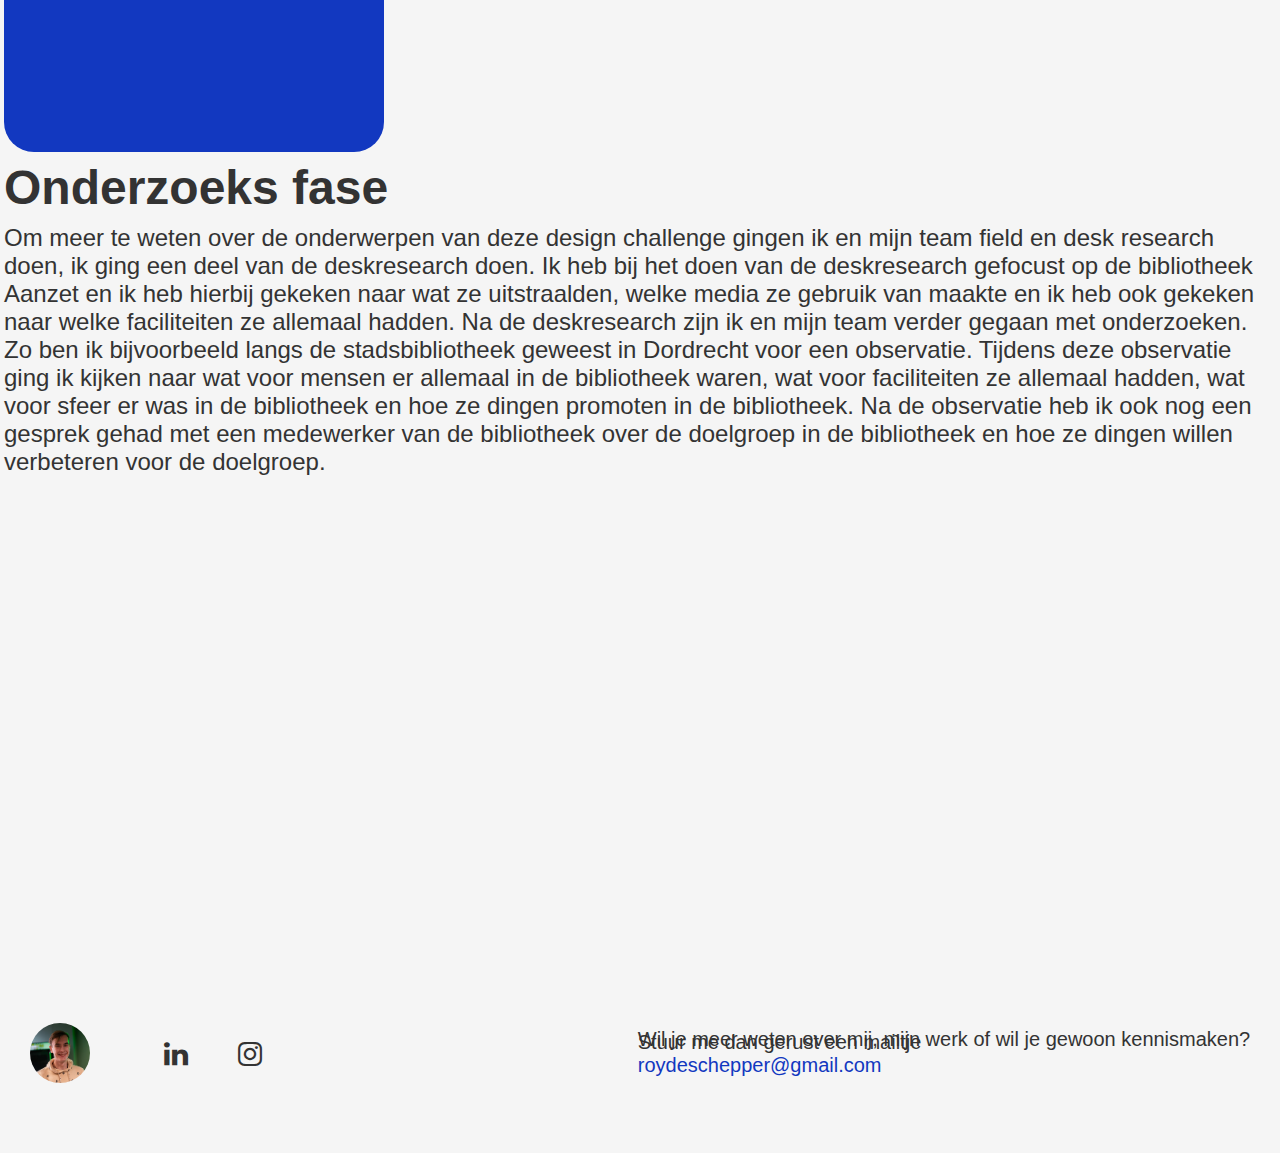
<file: De_biebclub.html>
<!doctype html>
<html lang="en">
  <head>
    <!-- Required meta tags -->
    <meta charset="utf-8">
    <meta name="viewport" content="width=device-width, initial-scale=1">

    <!-- Bootstrap CSS -->
    <link href="https://cdn.jsdelivr.net/npm/bootstrap@5.1.3/dist/css/bootstrap.min.css" rel="stylesheet" integrity="sha384-1BmE4kWBq78iYhFldvKuhfTAU6auU8tT94WrHftjDbrCEXSU1oBoqyl2QvZ6jIW3" crossorigin="anonymous">
    <link rel="stylesheet" href="style.css" type="text/css">
    <link rel="stylesheet" href="https://cdnjs.cloudflare.com/ajax/libs/font-awesome/4.7.0/css/font-awesome.min.css">

    <title>De Biebclub</title>
  </head>
  <body>
      <div class="container"> 
        <header>
          <div class="logo">
            <a href="index.html">
            <img src="Logo.svg" width="60px" height="40px" id=logo alt="Logo image" style="margin-left: 10px;" class="image-link"/>
            </a>
          </div>
          <nav>
            <ul>
              <li><a href="about.html" class="image-link" style="font-size: 20px;">About</a></li>
              <li><a href="portfolio.html" class="image-link" style="font-size: 20px;">Projecten</a></li>
            </ul>
          </nav>
        </header>

          <div class="main">

        <div class="row">
          <div id="biebclub-header" class="col-lg-12">
            <img src="biebclub header.png" alt="project" class="image">
            <br>                       
          </div>
        </div>

        <div class="row">
          <div id="opdrachtbeschrijving" class="col-lg-7" style="height: 500px;">
              <h2>De biebclub</h2>
              <p> De opdrachtgevers voor dit project waren Bibliotheek Aanzet en Hoppinger. De opdrachtgevers hadden bij ons de volgende vraag neergelegd: Hoe binden wij jongeren tussen de 
                20 - 25 jaar aan ons merk en brengen wij de bibliotheek naar de 21ste eeuw? Deze vraag heb ik samen met mijn team uiteindelijk herformuleert naar: Hoe kunnen we studenten tussen 
                de 20 en 25 jaar stimuleren om naar de bibliotheek te gaan zodat ze productiever kunnen leren en werken?
              </p>
          </div>
      </div>

      <div class="row">
        <div id="onderzoekfoto-biebclub" class="col-lg-4">
          <img id="profiel" src="foto placeholder.png" alt="profielfoto">
      </div>
        
        <div id="onderzoek-biebclub" class="col-lg-7">
            <h2>Onderzoeks fase</h2>
            <p style="font-size: 24px;"> Om meer te weten over de onderwerpen van deze design challenge gingen ik en mijn team field en desk research doen, ik ging een deel van de deskresearch doen. Ik heb bij het doen van de 
              deskresearch gefocust op de bibliotheek Aanzet en ik heb hierbij gekeken naar wat ze uitstraalden, welke media ze gebruik van maakte en ik heb ook gekeken naar welke faciliteiten ze allemaal 
              hadden. Na de deskresearch zijn ik en mijn team verder gegaan met onderzoeken. Zo ben ik bijvoorbeeld langs de stadsbibliotheek geweest in Dordrecht voor een observatie. Tijdens deze observatie 
              ging ik kijken naar wat voor mensen er allemaal in de bibliotheek waren, wat voor faciliteiten ze allemaal hadden, wat voor sfeer er was in de bibliotheek en hoe ze dingen promoten in de bibliotheek. 
              Na de observatie heb ik ook nog een gesprek gehad met een medewerker van de bibliotheek over de doelgroep in de bibliotheek en hoe ze dingen willen verbeteren voor de doelgroep. </p>               
        </div>          
      </div>

      </div>
      </div>

      <div class="row"> 
        <div class="footer-container">
        <footer>
          
          <div class="footer-left">
            <img src="profielfoto rond.jpeg" alt="Profile Photo" class="profile-photo">
            <div class="social-icons">
              <a href="https://www.linkedin.com/in/roy-de-schepper-900766211/" class="fa fa-linkedin" style="font-size:28px;" target="_blank"></a>
              <a href="https://www.instagram.com/royds002" class="fa fa-instagram" style="font-size:28px;" target="_blank"></a>
            </div>
          </div>
          <div class="footer-right">
            <p style="font-size: 20px;">Wil je meer weten over mij, mijn werk of wil je gewoon kennismaken? </p>
              <p style="margin-top: -20px; font-size: 20px;">Stuur me dan gerust een mailtje</p>
            <p style= "color: #1238C0; font-size: 20px;" >roydeschepper@gmail.com</p>
          </div>
        </div>
        </footer>
      </div>

    <!-- Optional JavaScript; choose one of the two! -->

    <!-- Option 1: Bootstrap Bundle with Popper -->
    <script src="https://cdn.jsdelivr.net/npm/bootstrap@5.1.3/dist/js/bootstrap.bundle.min.js" integrity="sha384-ka7Sk0Gln4gmtz2MlQnikT1wXgYsOg+OMhuP+IlRH9sENBO0LRn5q+8nbTov4+1p" crossorigin="anonymous"></script>

    <!-- Option 2: Separate Popper and Bootstrap JS -->
    <!--
    <script src="https://cdn.jsdelivr.net/npm/@popperjs/core@2.10.2/dist/umd/popper.min.js" integrity="sha384-7+zCNj/IqJ95wo16oMtfsKbZ9ccEh31eOz1HGyDuCQ6wgnyJNSYdrPa03rtR1zdB" crossorigin="anonymous"></script>
    <script src="https://cdn.jsdelivr.net/npm/bootstrap@5.1.3/dist/js/bootstrap.min.js" integrity="sha384-QJHtvGhmr9XOIpI6YVutG+2QOK9T+ZnN4kzFN1RtK3zEFEIsxhlmWl5/YESvpZ13" crossorigin="anonymous"></script>
    -->
  </body>
</html>
</file>
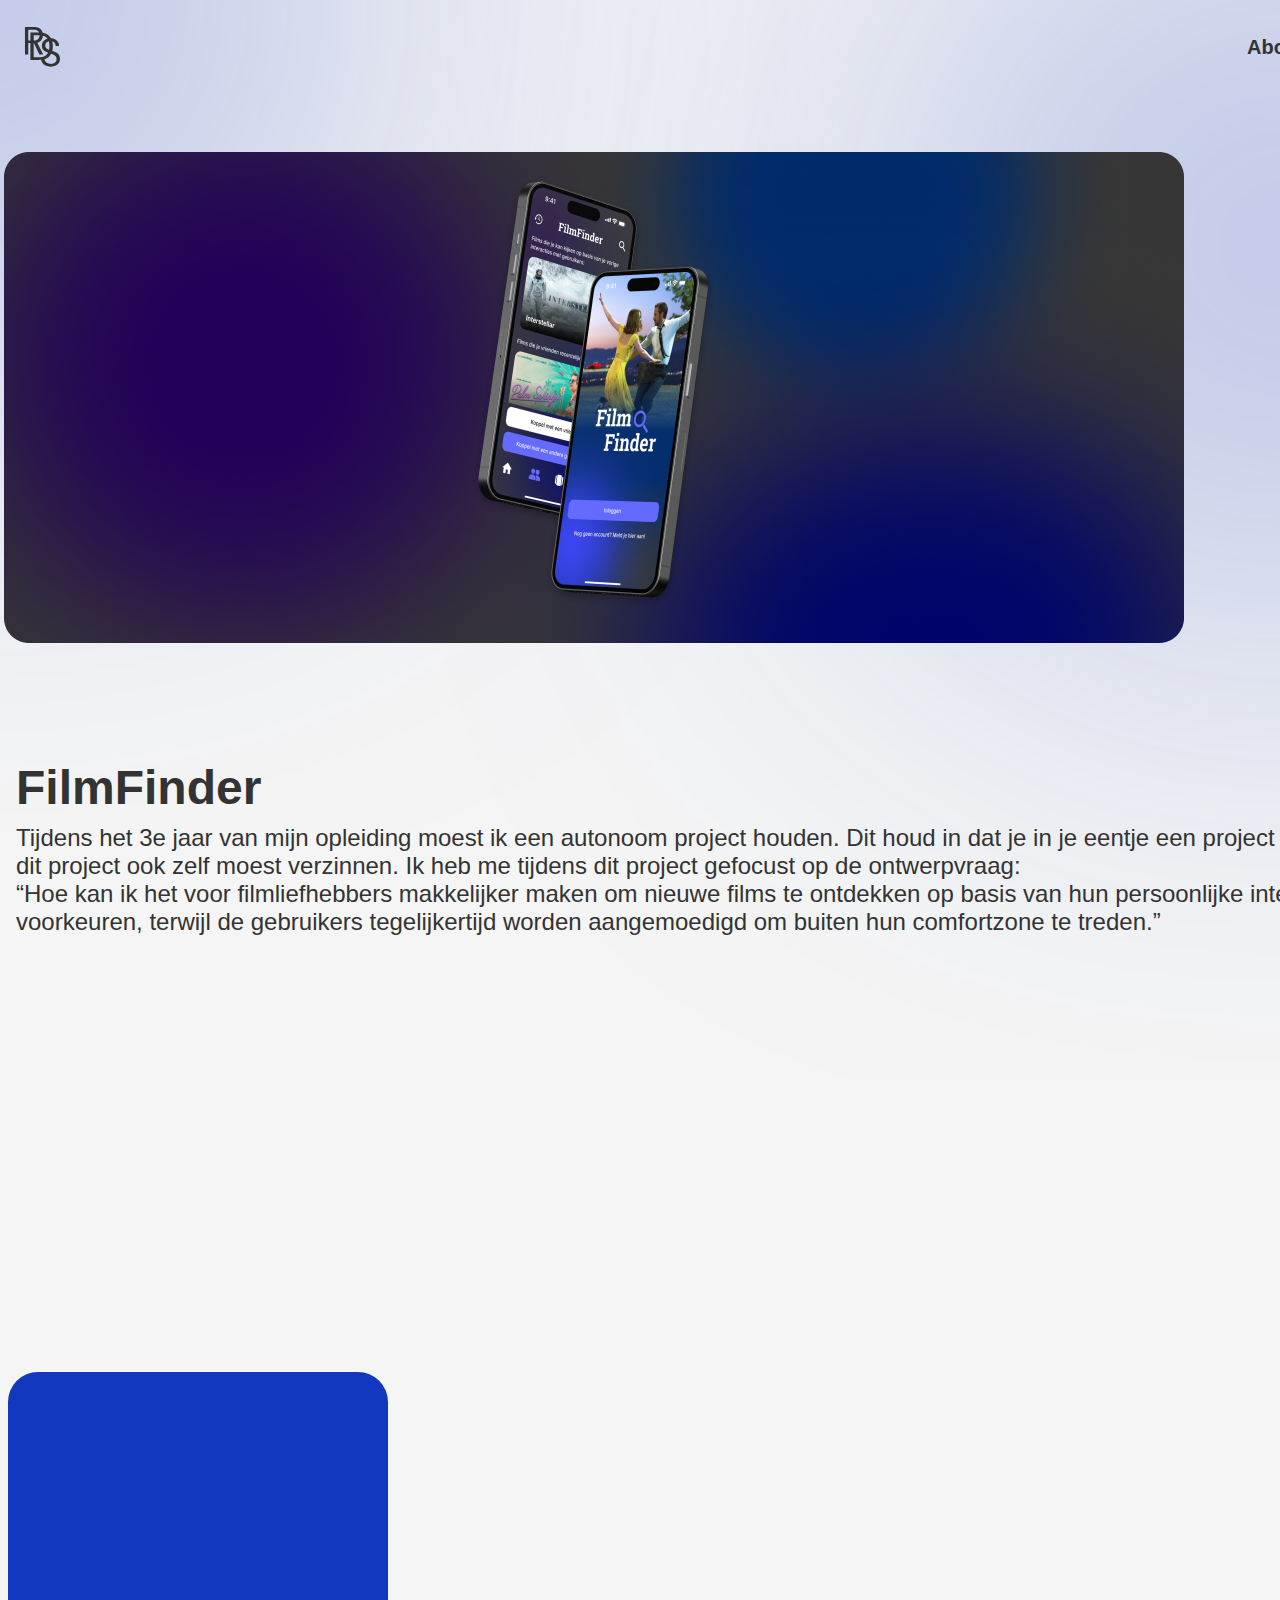
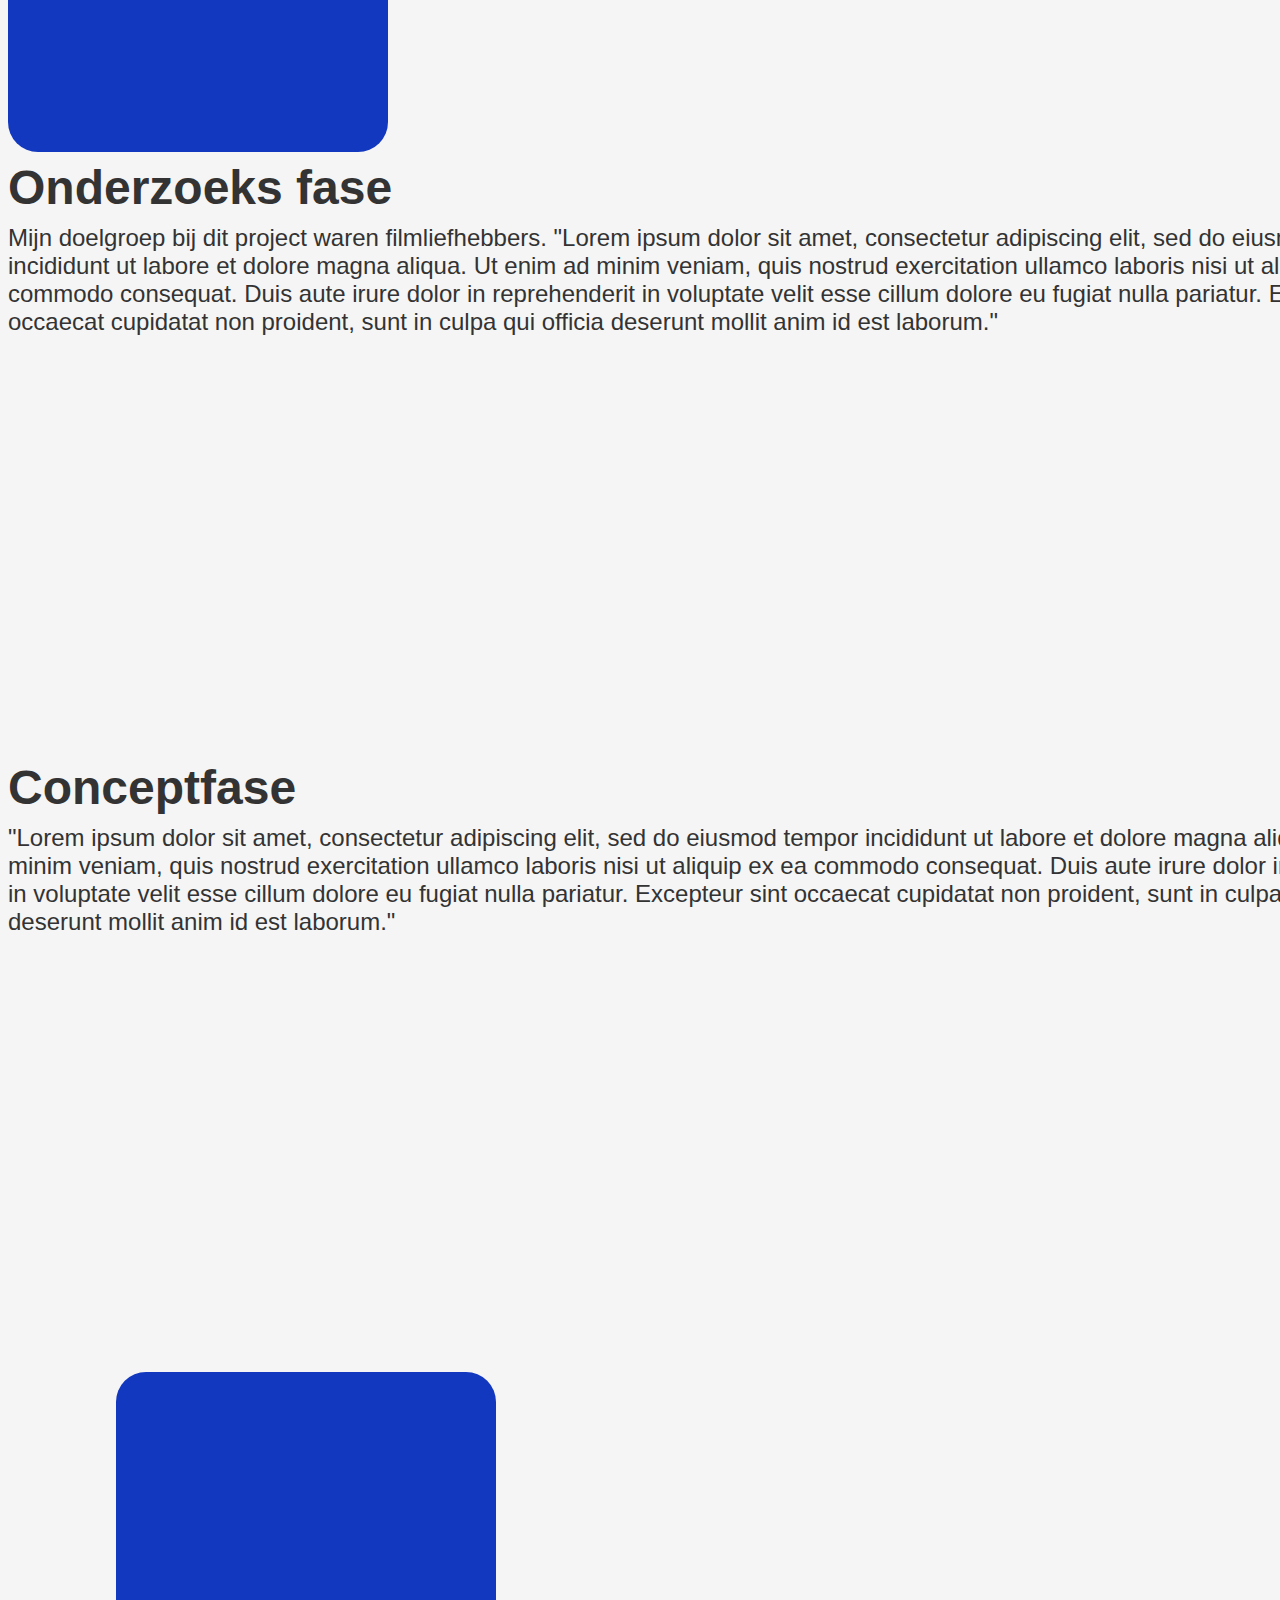
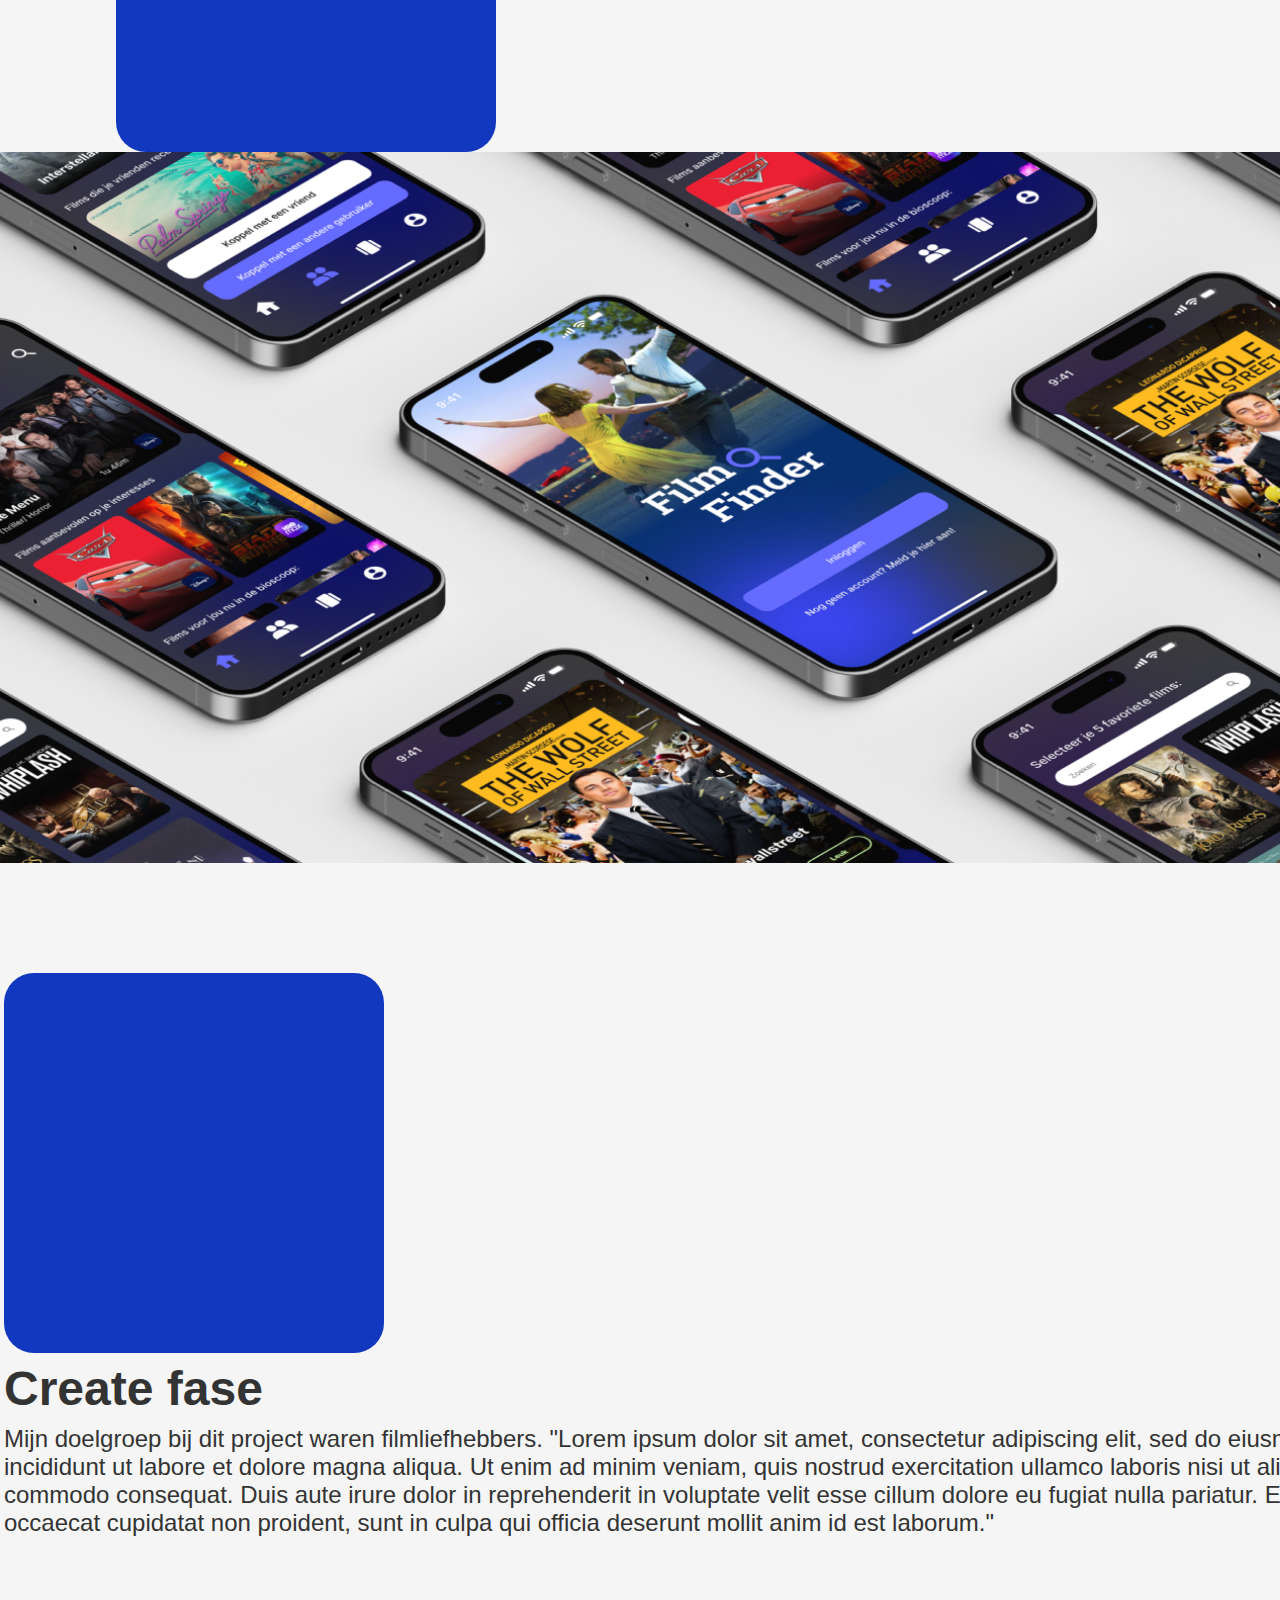
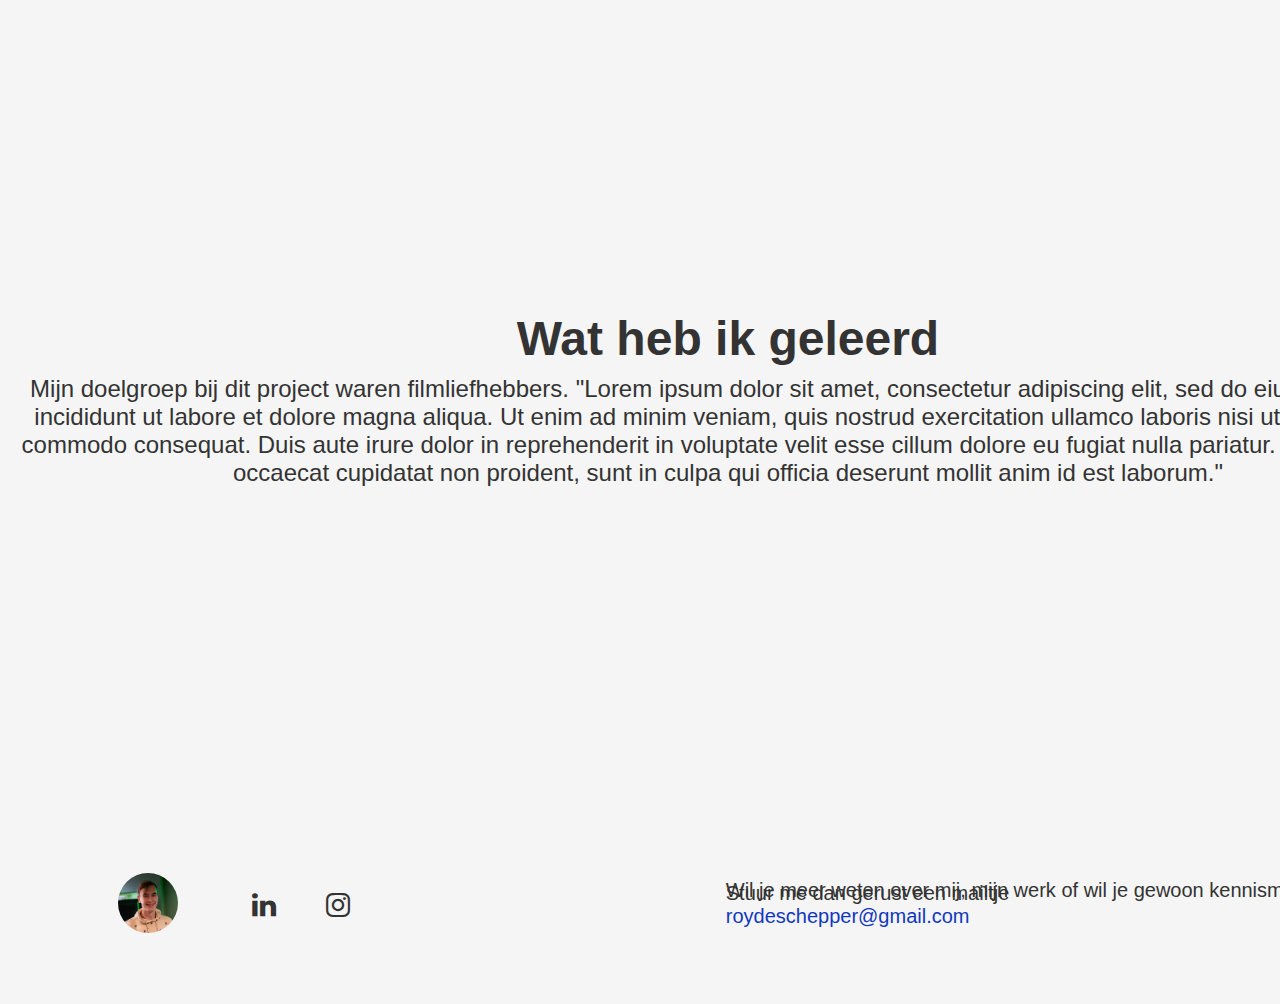
<file: filmfinder.html>
<!doctype html>
<html lang="en">
  <head>
    <!-- Required meta tags -->
    <meta charset="utf-8">
    <meta name="viewport" content="width=device-width, initial-scale=1">

    <!-- Bootstrap CSS -->
    <link href="https://cdn.jsdelivr.net/npm/bootstrap@5.1.3/dist/css/bootstrap.min.css" rel="stylesheet" integrity="sha384-1BmE4kWBq78iYhFldvKuhfTAU6auU8tT94WrHftjDbrCEXSU1oBoqyl2QvZ6jIW3" crossorigin="anonymous">
    <link rel="stylesheet" href="style.css" type="text/css">
    <link rel="stylesheet" href="https://cdnjs.cloudflare.com/ajax/libs/font-awesome/4.7.0/css/font-awesome.min.css">

    <title>WeAssist</title>
  </head>
  <body>
      <div class="container"> 
        <header>
            <div class="logo">
              <a href="index.html">
              <img src="Logo.svg" width="60px" height="40px" id=logo alt="Logo image" style="margin-left: 10px;" class="image-link"/>
              </a>
            </div>
            <nav>
              <ul>
                <li><a href="about.html" class="image-link" style="font-size: 20px;">About</a></li>
                <li><a href="portfolio.html" class="image-link" style="font-size: 20px;">Projecten</a></li>
              </ul>
            </nav>
          </header>

          <div class="main">

        <div class="row">
          <div id="filmfinder-header" class="col-lg-12">
            <img src="filmfinder header.png" alt="project" class="image">
        </div>

        <div class="row">
            <div id="opdrachtbeschrijving" class="col-lg-7">
                <h2>FilmFinder</h2>
                <p style="font-size: 24px;"> Tijdens het 3e jaar van mijn opleiding moest ik een autonoom project houden. Dit houd in dat je in je eentje een project moest doen en dit project ook zelf moest verzinnen. Ik heb me tijdens dit project gefocust op de ontwerpvraag:  </p>
                <p style="font-size: 24px;">“Hoe kan ik het voor filmliefhebbers makkelijker maken om nieuwe films te ontdekken op basis van hun persoonlijke interesses en voorkeuren, terwijl de gebruikers tegelijkertijd worden aangemoedigd om buiten hun comfortzone te treden.” </p>
            </div>
        </div>
      
        <div class="row">
            <div id="onderzoekfoto" class="col-lg-4">
              <img id="profiel" src="foto placeholder.png" alt="profielfoto">
          </div>
            
            <div id="onderzoek" class="col-lg-7">
                <h2>Onderzoeks fase</h2>
                <p style="font-size: 24px;"> Mijn doelgroep bij dit project waren filmliefhebbers. "Lorem ipsum dolor sit amet, consectetur adipiscing elit, sed do eiusmod tempor incididunt ut labore et dolore magna aliqua. 
                    Ut enim ad minim veniam, quis nostrud exercitation ullamco laboris nisi ut aliquip ex ea commodo consequat. Duis aute irure dolor in reprehenderit in voluptate velit esse cillum dolore eu fugiat nulla pariatur. 
                    Excepteur sint occaecat cupidatat non proident, sunt in culpa qui officia deserunt mollit anim id est laborum." </p>               
            </div>          
          </div>
          
            <div class="row">
                <div id="concept" class="col-lg-7">
                    <h2>Conceptfase</h2>
                    <p style="font-size: 24px;"> "Lorem ipsum dolor sit amet, consectetur adipiscing elit, sed do eiusmod tempor incididunt ut labore et dolore magna aliqua. Ut enim ad minim veniam, quis nostrud 
                        exercitation ullamco laboris nisi ut aliquip ex ea commodo consequat. Duis aute irure dolor in reprehenderit in voluptate velit esse cillum dolore eu fugiat nulla pariatur. Excepteur sint occaecat 
                        cupidatat non proident, sunt in culpa qui officia deserunt mollit anim id est laborum."</p>
                </div>
                <div id="conceptfoto" class="col-lg-4">
                    <img id="profiel" src="foto placeholder.png" alt="profielfoto">
                </div>
            </div>

      </div>
      </div>
      </div>

      <img id="filmfinder" src="filmfinder mockup.png" alt="profielfoto" style="width: 1456px; margin-bottom: 90px;">

      <div class="container"> 
        <div class="row">
            <div id="Createfoto" class="col-lg-4">
              <img id="profiel" src="foto placeholder.png" alt="profielfoto">
          </div>
            
            <div id="Create" class="col-lg-7">
                <h2>Create fase</h2>
                <p style="font-size: 24px;"> Mijn doelgroep bij dit project waren filmliefhebbers. "Lorem ipsum dolor sit amet, consectetur adipiscing elit, sed do eiusmod tempor incididunt ut labore et dolore magna aliqua. 
                    Ut enim ad minim veniam, quis nostrud exercitation ullamco laboris nisi ut aliquip ex ea commodo consequat. Duis aute irure dolor in reprehenderit in voluptate velit esse cillum dolore eu fugiat nulla pariatur. 
                    Excepteur sint occaecat cupidatat non proident, sunt in culpa qui officia deserunt mollit anim id est laborum." </p>               
            </div>          
          </div>

          <div class="row">
            <div id="geleerd" class="col-lg-9">
                <h2>Wat heb ik geleerd</h2>
                <p style="font-size: 24px;"> Mijn doelgroep bij dit project waren filmliefhebbers. "Lorem ipsum dolor sit amet, consectetur adipiscing elit, sed do eiusmod tempor incididunt ut labore et dolore magna aliqua. 
                    Ut enim ad minim veniam, quis nostrud exercitation ullamco laboris nisi ut aliquip ex ea commodo consequat. Duis aute irure dolor in reprehenderit in voluptate velit esse cillum dolore eu fugiat nulla pariatur. 
                    Excepteur sint occaecat cupidatat non proident, sunt in culpa qui officia deserunt mollit anim id est laborum." </p>               
            </div>          
          </div>

        </div>

      <div class="row"> 
        <div class="footer-container">
        <footer>
          
          <div class="footer-left">
            <img src="profielfoto rond.jpeg" alt="Profile Photo" class="profile-photo">
            <div class="social-icons">
              <a href="https://www.linkedin.com/in/roy-de-schepper-900766211/" class="fa fa-linkedin" style="font-size:28px;" target="_blank"></a>
              <a href="https://www.instagram.com/royds002" class="fa fa-instagram" style="font-size:28px;" target="_blank"></a>
            </div>
          </div>
          <div class="footer-right">
            <p style="font-size: 20px;">Wil je meer weten over mij, mijn werk of wil je gewoon kennismaken? </p>
              <p style="margin-top: -20px; font-size: 20px;">Stuur me dan gerust een mailtje</p>
            <p style= "color: #1238C0; font-size: 20px;" >roydeschepper@gmail.com</p>
          </div>
        </div>
        </footer>
      </div>

    <!-- Optional JavaScript; choose one of the two! -->

    <!-- Option 1: Bootstrap Bundle with Popper -->
    <script src="https://cdn.jsdelivr.net/npm/bootstrap@5.1.3/dist/js/bootstrap.bundle.min.js" integrity="sha384-ka7Sk0Gln4gmtz2MlQnikT1wXgYsOg+OMhuP+IlRH9sENBO0LRn5q+8nbTov4+1p" crossorigin="anonymous"></script>

    <!-- Option 2: Separate Popper and Bootstrap JS -->
    <!--
    <script src="https://cdn.jsdelivr.net/npm/@popperjs/core@2.10.2/dist/umd/popper.min.js" integrity="sha384-7+zCNj/IqJ95wo16oMtfsKbZ9ccEh31eOz1HGyDuCQ6wgnyJNSYdrPa03rtR1zdB" crossorigin="anonymous"></script>
    <script src="https://cdn.jsdelivr.net/npm/bootstrap@5.1.3/dist/js/bootstrap.min.js" integrity="sha384-QJHtvGhmr9XOIpI6YVutG+2QOK9T+ZnN4kzFN1RtK3zEFEIsxhlmWl5/YESvpZ13" crossorigin="anonymous"></script>
    -->
  </body>
</html>
</file>
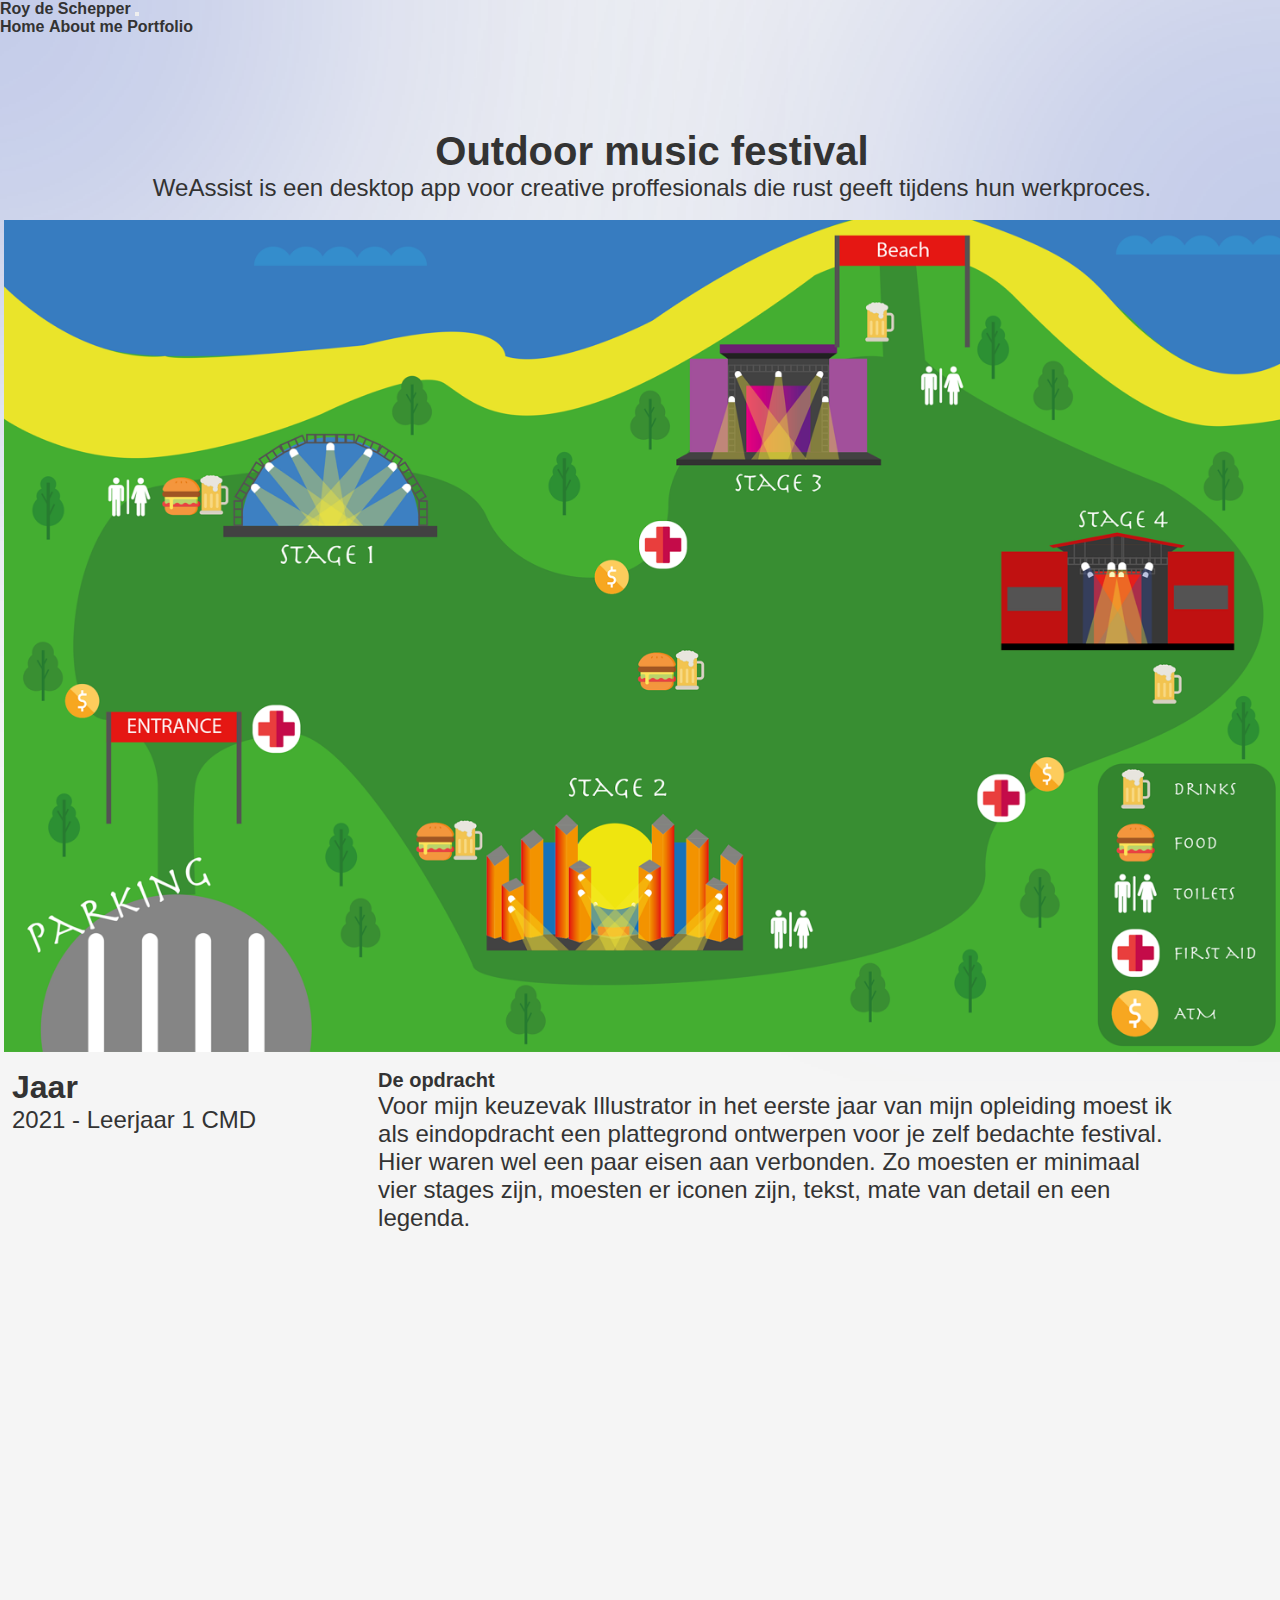
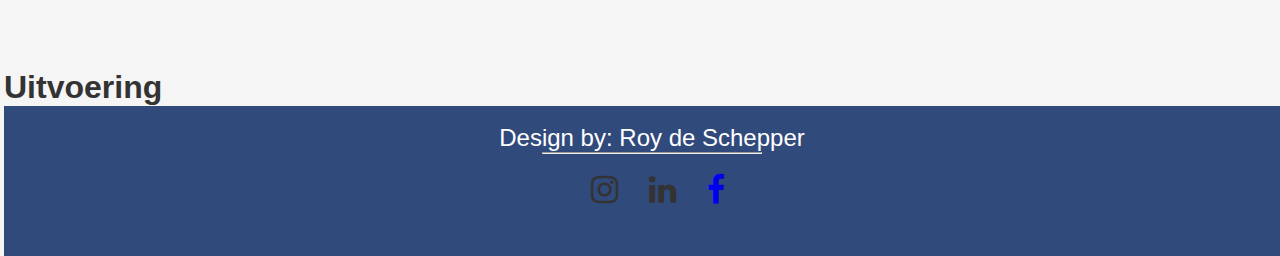
<file: Music_festival.html>
<!doctype html>
<html lang="en">
  <head>
    <!-- Required meta tags -->
    <meta charset="utf-8">
    <meta name="viewport" content="width=device-width, initial-scale=1">

    <!-- Bootstrap CSS -->
    <link href="https://cdn.jsdelivr.net/npm/bootstrap@5.1.3/dist/css/bootstrap.min.css" rel="stylesheet" integrity="sha384-1BmE4kWBq78iYhFldvKuhfTAU6auU8tT94WrHftjDbrCEXSU1oBoqyl2QvZ6jIW3" crossorigin="anonymous">
    <link rel="stylesheet" href="style.css" type="text/css">
    <link rel="stylesheet" href="https://cdnjs.cloudflare.com/ajax/libs/font-awesome/4.7.0/css/font-awesome.min.css">

    <title>Festival map illustrator</title>
  </head>
  <body>
      <div class="container"> 
        <nav class="navbar navbar-expand-lg navbar-dark">
            <div class="container-fluid">
              <a class="navbar-brand" href="index.html">Roy de Schepper</a>
              <button class="navbar-toggler" type="button" data-bs-toggle="collapse" data-bs-target="#navbarNavAltMarkup" aria-controls="navbarNavAltMarkup" aria-expanded="false" aria-label="Toggle navigation">
                <span class="navbar-toggler-icon"></span>
              </button>
              <div class="collapse navbar-collapse" id="navbarNavAltMarkup">
                <div class="navbar-nav">
                  <a class="nav-link" aria-current="page" href="index.html">Home</a>
                  <a class="nav-link" href="about.html">About me</a>
                  <a class="nav-link" href="portfolio.html">Portfolio</a>
                </div>
              </div>
            </div>
          </nav>

          <div class="main">

        <div class="row">
          <div id="weassist" class="col-lg-12">
            <br>
            <h5 style="font-size: 40px;">Outdoor music festival</h5>
            <p>WeAssist is een desktop app voor creative proffesionals die rust geeft tijdens hun werkproces.</p>
            <br>
            <img src="festival map 2.png" alt="project" class="image">
            <br>                       
          </div>
        </div>

<br>
<br>
<br>
<br>
<br>
<br>


        <div class="row">
          <div id="opdrachtbeschrijving" class="col-lg-4">
            <h3 style="font-weight: bold;">Jaar</h3>
            <p>2021 - Leerjaar 1 CMD</p>
        </div>
        <div id="opdracht" class="col-lg-8">
          <h4 style="font-size: 20px;">De opdracht</h4>
          <p> Voor mijn keuzevak Illustrator in het eerste jaar van mijn opleiding moest ik als eindopdracht een plattegrond 
              ontwerpen voor je zelf bedachte festival. Hier waren wel een paar eisen aan verbonden. Zo moesten er minimaal vier 
              stages zijn, moesten er iconen zijn, tekst, mate van detail en een legenda. 
          </p>
        </div>    
        </div>

        <div class="row">
            <div id="Uitvoering" class="col-lg-4">
              <h3 style="font-weight: bold;">Uitvoering</h3>
            </div>
  
            <div id="discover_fase" class="col-lg-8">
              <p>
  
              </p>
              <br>
            </div>
          </div>


        <div class="row"> 
          <div class="container">
            <div id="footer_2" class="col-12">
              <br>
              <p>Design by: Roy de Schepper</p>
              <hr>
              <a href="https://www.instagram.com/royds002" class="fa fa-instagram" style="font-size:32px;" target="_blank"></a>
                <a href="https://www.linkedin.com/in/roy-de-schepper-900766211/" class="fa fa-linkedin" style="font-size:32px;" target="_blank"></a>
                <a href="https://www.facebook.com/roy.deschepper.9/" class="fa fa-facebook" style="font-size:32px;" target="_blank"></a>
            </div>
      </div>    
      </div>

      </div>
      </div>

    <!-- Optional JavaScript; choose one of the two! -->

    <!-- Option 1: Bootstrap Bundle with Popper -->
    <script src="https://cdn.jsdelivr.net/npm/bootstrap@5.1.3/dist/js/bootstrap.bundle.min.js" integrity="sha384-ka7Sk0Gln4gmtz2MlQnikT1wXgYsOg+OMhuP+IlRH9sENBO0LRn5q+8nbTov4+1p" crossorigin="anonymous"></script>

    <!-- Option 2: Separate Popper and Bootstrap JS -->
    <!--
    <script src="https://cdn.jsdelivr.net/npm/@popperjs/core@2.10.2/dist/umd/popper.min.js" integrity="sha384-7+zCNj/IqJ95wo16oMtfsKbZ9ccEh31eOz1HGyDuCQ6wgnyJNSYdrPa03rtR1zdB" crossorigin="anonymous"></script>
    <script src="https://cdn.jsdelivr.net/npm/bootstrap@5.1.3/dist/js/bootstrap.min.js" integrity="sha384-QJHtvGhmr9XOIpI6YVutG+2QOK9T+ZnN4kzFN1RtK3zEFEIsxhlmWl5/YESvpZ13" crossorigin="anonymous"></script>
    -->
  </body>
</html>
</file>
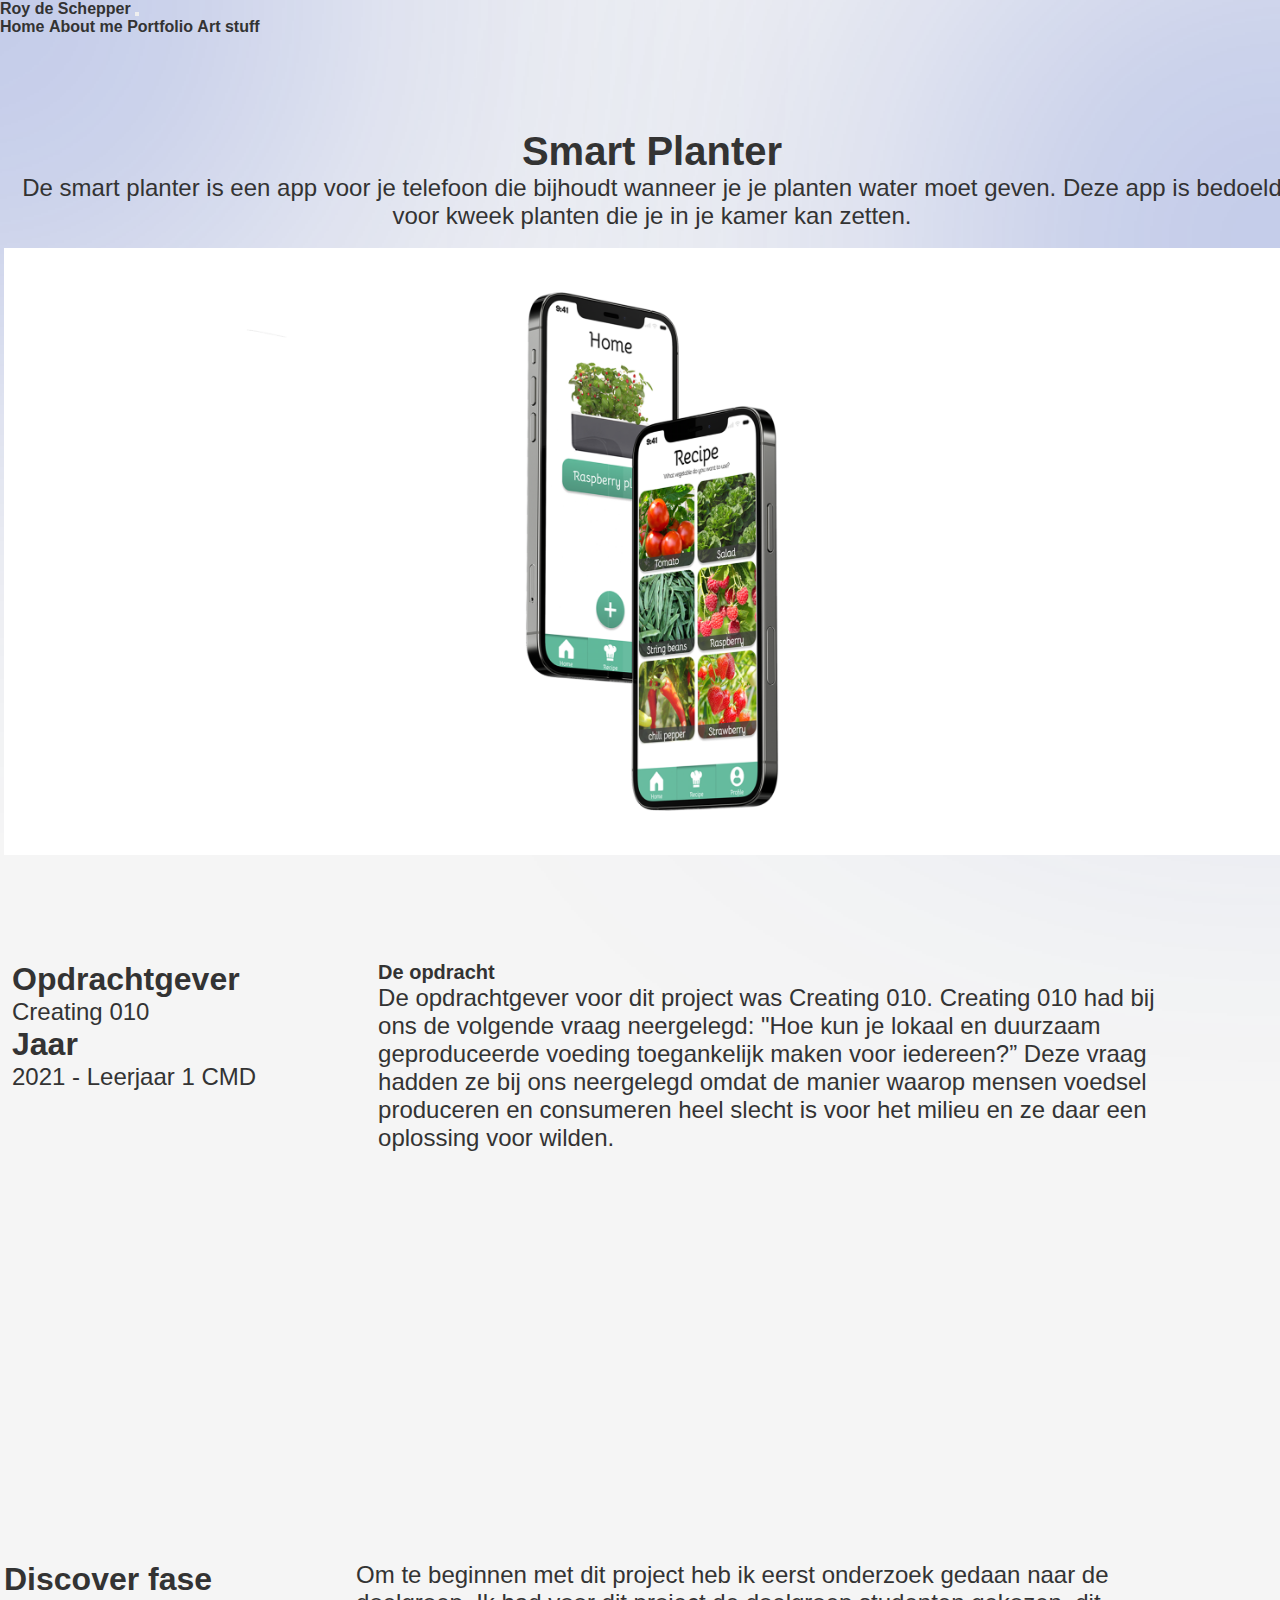
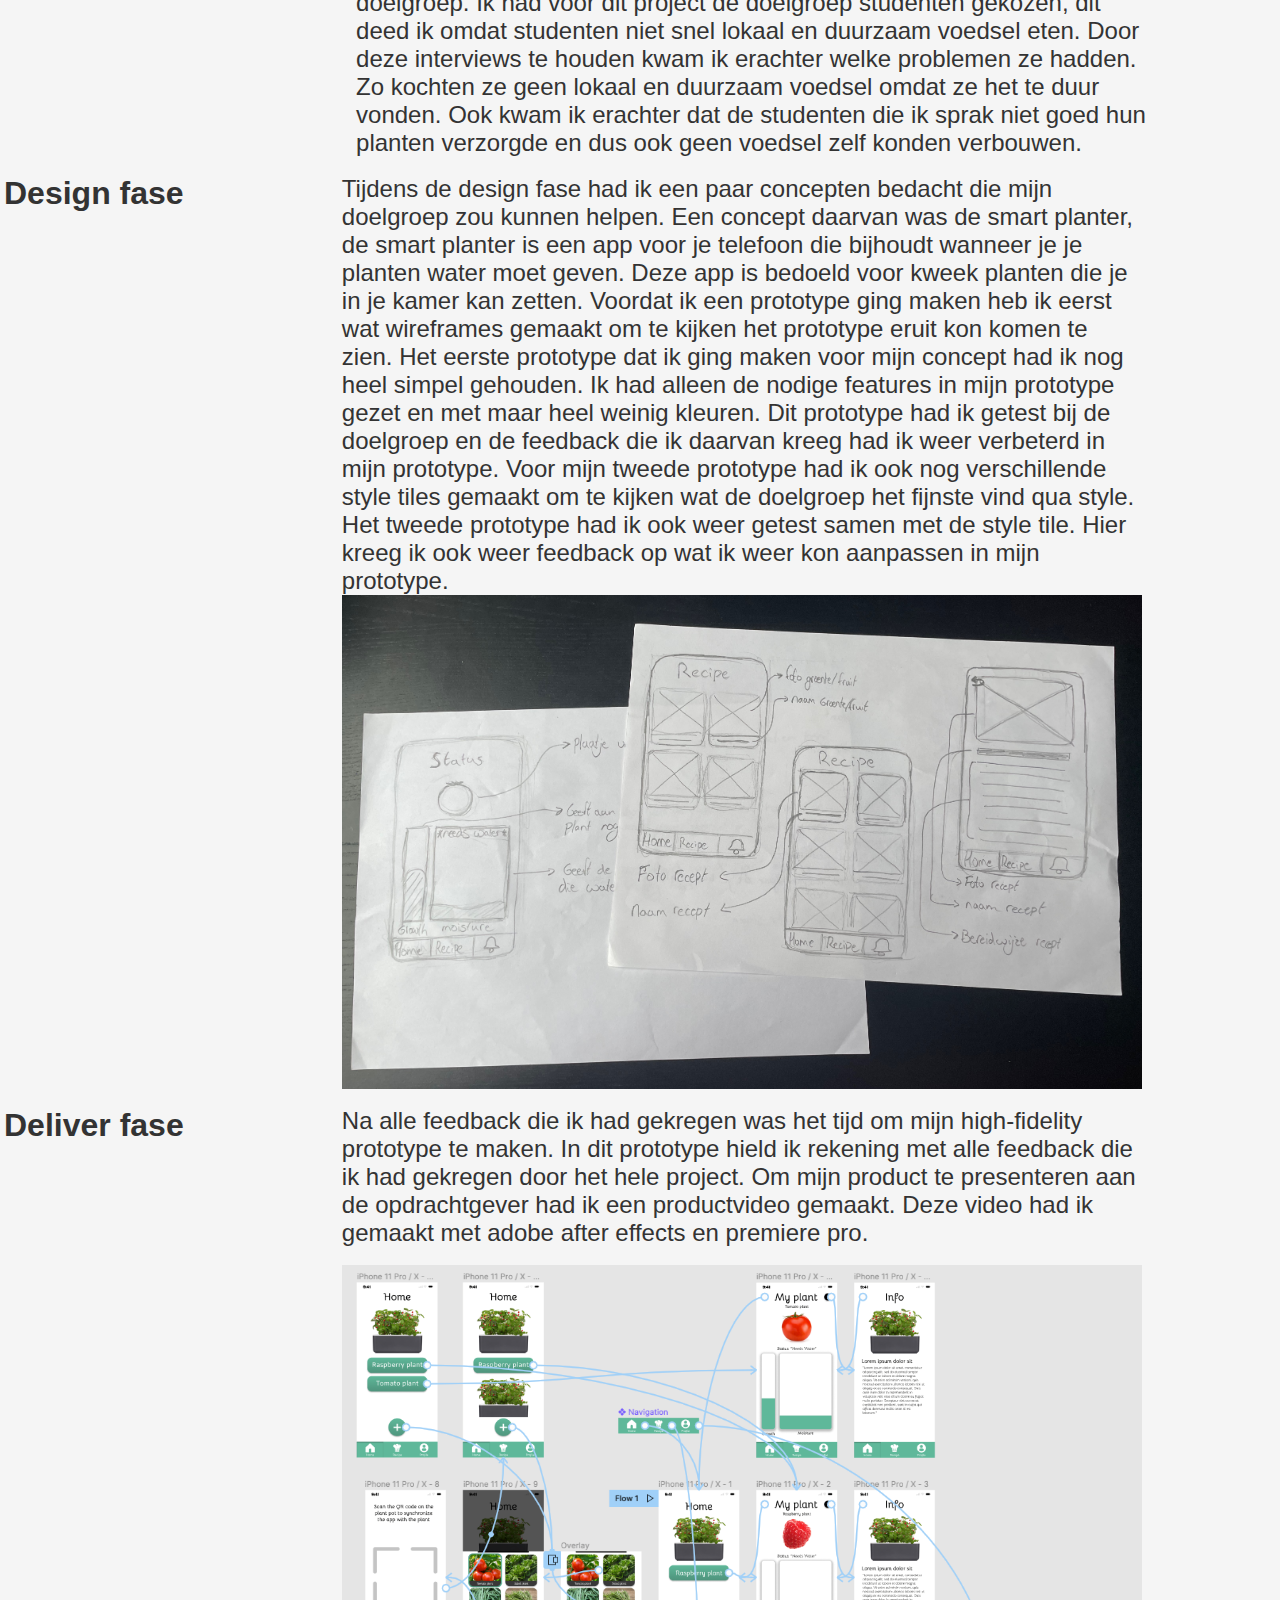
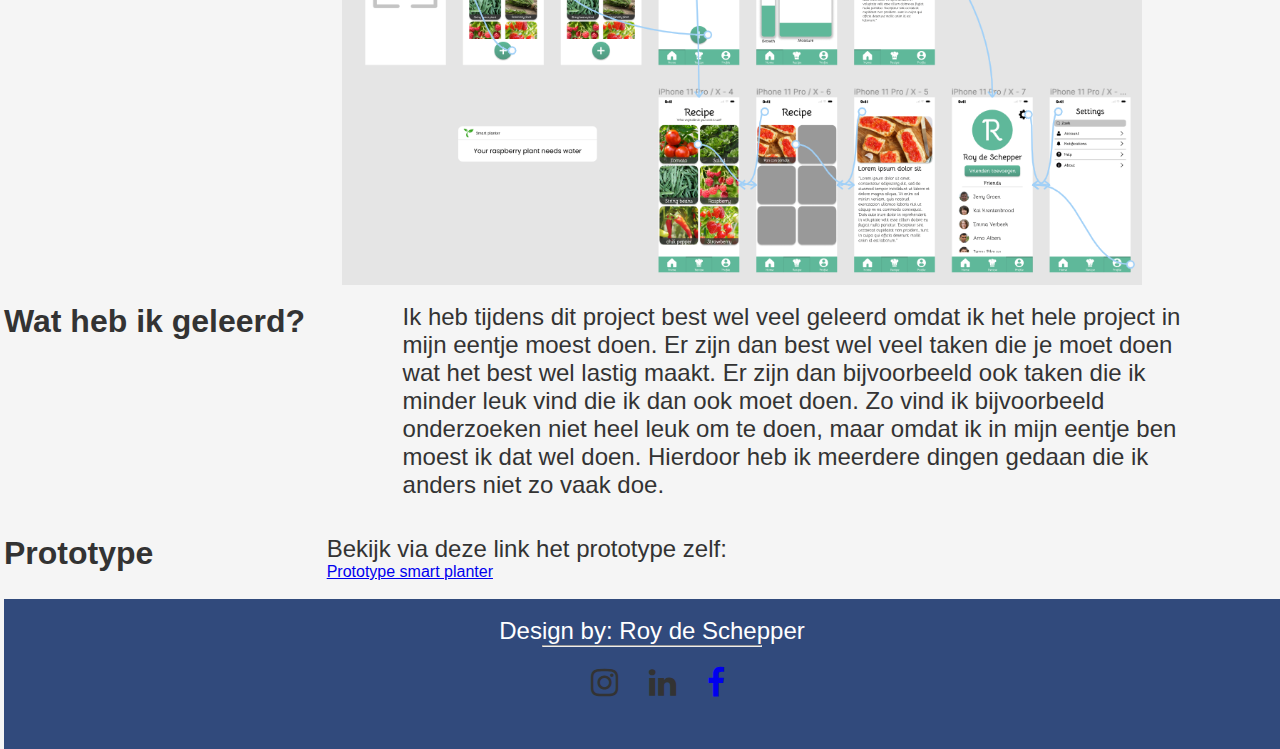
<file: smart_planter.html>
<!doctype html>
<html lang="en">
  <head>
    <!-- Required meta tags -->
    <meta charset="utf-8">
    <meta name="viewport" content="width=device-width, initial-scale=1">

    <!-- Bootstrap CSS -->
    <link href="https://cdn.jsdelivr.net/npm/bootstrap@5.1.3/dist/css/bootstrap.min.css" rel="stylesheet" integrity="sha384-1BmE4kWBq78iYhFldvKuhfTAU6auU8tT94WrHftjDbrCEXSU1oBoqyl2QvZ6jIW3" crossorigin="anonymous">
    <link rel="stylesheet" href="style.css" type="text/css">
    <link rel="stylesheet" href="https://cdnjs.cloudflare.com/ajax/libs/font-awesome/4.7.0/css/font-awesome.min.css">


    <title>Smart planter</title>
  </head>
  <body>
    <div class="container"> 
        <nav class="navbar navbar-expand-lg navbar-dark">
            <div class="container-fluid">
              <a class="navbar-brand" href="index.html">Roy de Schepper</a>
              <button class="navbar-toggler" type="button" data-bs-toggle="collapse" data-bs-target="#navbarNavAltMarkup" aria-controls="navbarNavAltMarkup" aria-expanded="false" aria-label="Toggle navigation">
                <span class="navbar-toggler-icon"></span>
              </button>
              <div class="collapse navbar-collapse" id="navbarNavAltMarkup">
                <div class="navbar-nav">
                  <a class="nav-link" aria-current="page" href="index.html">Home</a>
                  <a class="nav-link" href="about.html">About me</a>
                  <a class="nav-link" href="portfolio.html">Portfolio</a>
                  <a class="nav-link" href="art_stuff.html">Art stuff</a>
                </div>
              </div>
            </div>
          </nav>

          <div class="main"></div>

        <div class="row">
          <div id="weassist" class="col-lg-12">
            <br>
            <h5 style="font-size: 40px;">Smart Planter</h5>
            <p>De smart planter is een app voor je telefoon die bijhoudt wanneer je je planten water moet geven. Deze app is bedoeld voor kweek planten die je in je kamer kan zetten.</p>
            <br>
            <img src="smart_planter 2.png" alt="project" class="image">
          </div>         
        </div>

        <div class="row">
          <div id="opdrachtbeschrijving" class="col-lg-4">
            <h3 style="font-weight: bold;">Opdrachtgever</h3>
            <p>Creating 010</p>
            <h3 style="font-weight: bold;">Jaar</h3>
            <p>2021 - Leerjaar 1 CMD</p>
        </div>
        <div id="opdracht" class="col-lg-8">
          <h4 style="font-size: 20px;">De opdracht</h4>
          <p> De opdrachtgever voor dit project was Creating 010. Creating 010 had bij ons de volgende vraag neergelegd:
             "Hoe kun je lokaal en duurzaam geproduceerde voeding toegankelijk maken voor iedereen?” Deze vraag hadden ze 
             bij ons neergelegd omdat de manier waarop mensen voedsel produceren en consumeren heel slecht is voor het milieu 
             en ze daar een oplossing voor wilden.

          </p>
          
        </div>    
        </div>

        <div class="row">
          <div id="discover" class="col-lg-4">
            <h3 style="font-weight: bold;">Discover fase</h3>
          </div>

          <div id="discover_fase" class="col-lg-8">
            <p>Om te beginnen met dit project heb ik eerst onderzoek gedaan naar de doelgroep. Ik had voor dit project 
              de doelgroep studenten gekozen, dit deed ik omdat studenten niet snel lokaal en duurzaam voedsel eten. 
              Door deze interviews te houden kwam ik erachter welke problemen ze hadden. Zo kochten ze geen lokaal en duurzaam 
              voedsel omdat ze het te duur vonden. Ook kwam ik erachter dat de studenten die ik sprak niet goed hun planten 
              verzorgde en dus ook geen voedsel zelf konden verbouwen.

            </p>
            <br>
          </div>
        </div>

        <div class="row">
          <div id="Design" class="col-lg-4">
            <h3 style="font-weight: bold;">Design fase</h3>
          </div>

          <div id="discover_fase" class="col-lg-8">
            <p> Tijdens de design fase had ik een paar concepten bedacht die mijn doelgroep zou kunnen helpen. Een concept daarvan 
              was de smart planter, de smart planter is een app voor je telefoon die bijhoudt wanneer je je planten water moet geven. 
              Deze app is bedoeld voor kweek planten die je in je kamer kan zetten. Voordat ik een prototype ging maken heb ik eerst wat 
              wireframes gemaakt om te kijken het prototype eruit kon komen te zien. Het eerste prototype dat ik ging maken voor mijn concept 
              had ik nog heel simpel gehouden. Ik had alleen de nodige features in mijn prototype gezet en met maar heel weinig kleuren.
               Dit prototype had ik getest bij de doelgroep en de feedback die ik daarvan kreeg had ik weer verbeterd in mijn prototype. 
               Voor mijn tweede prototype had ik ook nog verschillende style tiles gemaakt om te kijken wat de doelgroep het fijnste vind 
               qua style. Het tweede prototype had ik ook weer getest samen met de style tile.
              Hier kreeg ik ook weer feedback op wat ik weer kon aanpassen in mijn prototype.
              
            </p>
            
            <img src="wireframes.jpeg" alt="project" class="image">
            <br>
          </div>
        </div>

        <div class="row">
          <div id="Deliver" class="col-lg-4">
            <h3 style="font-weight: bold;">Deliver fase</h3>
          </div>

          <div id="discover_fase" class="col-lg-8">
            <p> Na alle feedback die ik had gekregen was het tijd om mijn high-fidelity prototype te maken. In dit prototype 
              hield ik rekening met alle feedback die ik had gekregen door het hele project. Om mijn product te presenteren aan de 
              opdrachtgever had ik een productvideo gemaakt. Deze video had ik gemaakt met adobe after effects en premiere pro.
            </p>
            <br>
            <img src="Smart planter final prototype.png" alt="project" class="image">
            <br>
          </div>
        </div>
        
        <div class="row">
          <div id="Wat_heb_ik_geleerd" class="col-lg-4">
            <h3 style="font-weight: bold;">Wat heb ik geleerd?</h3>
          </div>

          <div id="discover_fase" class="col-lg-8">
            <p> Ik heb tijdens dit project best wel veel geleerd omdat ik het hele project in mijn eentje moest doen. Er zijn dan 
              best wel veel taken die je moet doen wat het best wel lastig maakt. Er zijn dan bijvoorbeeld ook taken die ik minder 
              leuk vind die ik dan ook moet doen. Zo vind ik bijvoorbeeld onderzoeken niet heel leuk om te doen, maar omdat ik in mijn 
              eentje ben moest ik dat wel doen. Hierdoor heb ik meerdere dingen gedaan die ik anders niet zo vaak doe.
            </p>
            <br>
            <br>
          </div>
        </div>

        <div class="row">
          <div id="Prototype" class="col-lg-4">
            <h3 style="font-weight: bold;">Prototype</h3>
          </div>

          <div id="discover_fase" class="col-lg-8">
            <p> Bekijk via deze link het prototype zelf:</p>
            <a href="https://www.figma.com/proto/OxSVEWLeqkcTrWzhCe7poR/Smart-planter?page-id=94%3A993&node-id=107%3A8&viewport=241%2C48%2C0.27&scaling=scale-down&starting-point-node-id=107%3A8" target="_blank">Prototype smart planter</a>
            <br>
            <br>
          </div>
        </div>

        <div class="row"> 
          <div class="container">
            <div id="footer_2" class="col-12">
              <br>
              <p>Design by: Roy de Schepper</p>
              <hr>
              <a href="https://www.instagram.com/royds002" class="fa fa-instagram" style="font-size:32px;" target="_blank"></a>
                <a href="https://www.linkedin.com/in/roy-de-schepper-900766211/" class="fa fa-linkedin" style="font-size:32px;" target="_blank"></a>
                <a href="https://www.facebook.com/roy.deschepper.9/" class="fa fa-facebook" style="font-size:32px;" target="_blank"></a>
            </div>
      </div>    
      </div>


      </div>
      </div>

    <!-- Optional JavaScript; choose one of the two! -->

    <!-- Option 1: Bootstrap Bundle with Popper -->
    <script src="https://cdn.jsdelivr.net/npm/bootstrap@5.1.3/dist/js/bootstrap.bundle.min.js" integrity="sha384-ka7Sk0Gln4gmtz2MlQnikT1wXgYsOg+OMhuP+IlRH9sENBO0LRn5q+8nbTov4+1p" crossorigin="anonymous"></script>

    <!-- Option 2: Separate Popper and Bootstrap JS -->
    <!--
    <script src="https://cdn.jsdelivr.net/npm/@popperjs/core@2.10.2/dist/umd/popper.min.js" integrity="sha384-7+zCNj/IqJ95wo16oMtfsKbZ9ccEh31eOz1HGyDuCQ6wgnyJNSYdrPa03rtR1zdB" crossorigin="anonymous"></script>
    <script src="https://cdn.jsdelivr.net/npm/bootstrap@5.1.3/dist/js/bootstrap.min.js" integrity="sha384-QJHtvGhmr9XOIpI6YVutG+2QOK9T+ZnN4kzFN1RtK3zEFEIsxhlmWl5/YESvpZ13" crossorigin="anonymous"></script>
    -->
  </body>
</html>
</file>
<file: style.css>
body{
    background-color:#F5F5F5;
    color: #333333;
    font-family: Arial, Helvetica, sans-serif;
    background-image: url("Background-blurred-circles.svg") ;
    height: 100%; 
    background-position: center;
    background-repeat: no-repeat;
    background-size: cover;
    opacity: 100%;
}

.main{
    margin-top: 75px;
}

h1{
  font-weight: 700;
  font-style: normal;
  font-size: 77px;
  line-height: 93,75px;   
}

h2{
  font-weight: 550;
  font-style: normal;
  font-size: 48px;
  line-height: 72px;
}

h3{
  font-weight: 400;
  font-style: normal;
  font-size: 32px;
  line-height: 28,13px;
}

h4{
  font-weight: bold;
}

h5{
  font-weight: bold;
  font-style: normal;
  font-size: 170%;
  line-height: 28,13px;
}

p{
font-size: 24px;
}

header {
  padding: 10px;
  display: flex;
  justify-content: space-between;
  align-items: center;
  padding-top: 27px;
}

.logo {
  font-size: 24px;
  font-weight: bold;
  margin-left: 0px;
}

nav ul {
  list-style: none;
  display: flex;
}

nav li {
  margin-left: 50px;
}

nav a {
  text-decoration: none;
  color: #333;
  font-weight: bold;
}

.image-link {
  transition: transform 0.3s ease-in-out; /* Optional: add a smooth transition effect */
}

.image-link:hover {
  transform: scale(1.1); /* Increase the scale to 1.1 (10% larger) on hover */
}

#profielfoto{   
    margin: 0 auto;
    border-radius: 30px;
    display: block;
    margin-left: auto;
    margin-right: auto;
    width: 100%;
    height: auto;
    margin-left: 55px;
}

#tekst{
  margin: 0 auto;
  text-align:left;
  height: 520px;
  margin-top: 79px;
  margin-left:5px;
}

.link-with-arrow {
  position: relative;
  display: inline-block;
  text-decoration: none;
}

.text {
  margin-right: 5px;
}

.arrow {
  position: absolute;
  top: 50%;
  left: calc(100% + 5px);
  transform: translateY(-50%);
  transition: left 0.3s ease-in-out;
}

.link-with-arrow:hover .arrow {
  left: calc(100% + 16px);
}

.rounded-button {
  border: none;
  border-radius: 32.5px;
  background-color: #506AC9;
  color: #fff;
  padding: 14px 35px;
  cursor: pointer;
  display: inline-flex;
  margin-left: 540px;
  margin-bottom: 50px;
}

.rounded-button:hover {
  background-color: #5d78dabb;
}

/* Example media query for responsiveness */
@media (max-width: 768px) {
  .rounded-button {
    font-size: 14px;
    padding: 8px 16px;
  }
}

footer {
  height: 201px;
  color: #333;
  display: flex;
  justify-content: space-between;
  align-items: center;
  padding: 20px;
  width: 100%;
  margin: 0 auto;
}


.footer-left {
  display: flex;
  align-items: center;
}

.profile-photo {
  width: 60px;
  height: 60px;
  border-radius: 50%;
  margin-right: 50px;
}

.social-icons {
  display: flex;
}

.social-icons a {
  margin-right: 20px;
}

.footer-right {
  text-align: left;
  color: #333;
  margin-left: 350px;
}

.fa-linkedin {
  color: #333;
}

.fa-instagram {
  color: #333;
}

.fa {
  padding: 20px;
  font-size: 80px;
  width: 50px;
  height: 50px;
  text-align: center;
  text-decoration: none;
  margin-left: 4px;
  margin-bottom: 15px;
  border-radius: 100%;
}

#profile{
  margin: 0 auto;
  text-align:center;
  left: 505px;
  top: 146px;
  margin-top: 20px;
  margin-left: 109px;
  }

  #about{
    height: 600px;
}

  #werkfoto{
    margin: 0 auto;
    text-align:center;
    left: 505px;
    top: 146px;
    margin-top: 20px;
    margin-left: 0px;
  }

  #werk{
    height: 600px;
  }

  #tekenen{
    height: 400px;
    margin-top: 100px;
}

#tekenfoto{
  margin: 0 auto;
  text-align:right;
  left: 505px;
  top: 146px;
  margin-top: 20px;
  margin-left: 109px;
}

#filmfoto{
  margin: 0 auto;
    text-align:center;
    left: 505px;
    top: 146px;
    margin-top: 20px;
    margin-left: 0px;
  }

  #Films{
    height: 400px;
    margin-top: 90px;
}

#filmenfoto{
  margin: 0 auto;
  text-align:right;
  left: 505px;
  top: 146px;
  margin-top: 100px;
  margin-left: 109px;
  }

  #filmen{
    height: 600px;
    margin-top: 70px;
}

#filmfinder-header{
    height:600px;
}

#biebclub-header{
  height:600px;
}

#weassist-header{
  height:600px;
}

#opdrachtbeschrijving{
  height:600px;
  margin-left: 8px;
}

#onderzoekfoto{
  margin: 0 auto;
  text-align:center;
  left: 505px;
  top: 146px;
  margin-top: 20px;
  margin-left: 0px;
}

#onderzoek{
  height: 600px;
}

#onderzoek-biebclub{
  height: 800px;
}

#onderzoekfoto-biebclub{
  margin: 0 auto;
  text-align:center;
  left: 505px;
  top: 146px;
  margin-top: 120px;
  margin-left: 0px;
}

#concept{
  height: 600px;
}

#conceptfoto{
margin: 0 auto;
text-align:right;
left: 505px;
top: 146px;
margin-top: 20px;
margin-left: 108px;
}

#Createfoto{
  margin: 0 auto;
  text-align:center;
  left: 505px;
  top: 146px;
  margin-top: 20px;
  margin-left: 0px;
}

#Create{
  height: 550px;
}

#geleerd{
  height: 500px;
  text-align: center;
  margin: auto;
}

#art{   
  margin: 0 auto;
  box-shadow: 0 4px 8px 0 rgba(0, 0, 0, 0.2), 0 6px 20px 0 rgba(0, 0, 0, 0.19);
  border-radius: 30px;
  display: block;
  margin-left: auto;
  margin-right: auto;
  width: 100%;
  height: auto;
}

#profiel{   
    margin: 0 auto;
    border-radius: 30px;
    display: block;
    margin-left: auto;
    margin-right: auto;
    width: 100%;
    height: auto;
}

.projecten {
    position: relative;
    width: 100%;
    height: auto;
    margin-top: -30px;
  }


  
  .image {
    margin: 0 auto;
    display: block;
    margin-left: auto;
    margin-right: auto;
    width: 100%;
    height:auto;
  }
  
  .overlay {
    position: absolute;
    top: 0;
    bottom: 0;
    left: 0;
    right: 0;
    width: 608px;
    height: 402px;
    opacity: 0;
    transition: .3s ease;
    background-color: #303030bd;
    border-radius: 20px;
    margin: 0 auto;
    margin-top: 7px;
    
  }
  
  .overlay_2 {
    position: absolute;
    top: 0;
    bottom: 0;
    left: 0;
    right: 0;
    width: 585px;
    height: 386px;
    opacity: 0;
    transition: .3s ease;
    background-color: #303030bd;
    border-radius: 20px;
    margin: 0 auto;
    margin-top: 7px;
    
  }

  .image-container a {
    position:absolute;
    color: #fff;
    width: 551px;
    height: 363px;
    top: 0;
    left: 0;
    padding: 0;
    z-index:2;
    background: transparent;
    opacity:0;
    text-align:center;
    font-size:40px;  
    -webkit-transition: opacity .5s ease-in-out;
    -moz-transition: opacity .5s ease-in-out;
    -ms-transition: opacity .5s ease-in-out;
    -o-transition: opacity .5s ease-in-out;
    transition: opacity .5s ease-in-out;
    z-index:1;
  }

  .image-container:hover a {
    opacity:1 ;
  }


  .projecten:hover .overlay{
      opacity: 1;
  }
  
  .text {
    color: white;
    font-size: 20px;
    position: absolute;
    top: 50%;
    left: 50%;
    -webkit-transform: translate(-50%, -50%);
    -ms-transform: translate(-50%, -50%);
    transform: translate(-50%, -50%);
    text-align: center;
  }

#art_tekst{
    color: white;
    font-size: 15px;
    height: 200px;
    margin: 0 auto;
    text-align: center;
}

img{
    margin: 0 auto;
    display: block;
    margin-left: auto;
    margin-right: auto;
    width: 100%;
}

.project{
Height: 500px;
text-align: center;
}

.project_2{
    Height: 420px;
    text-align: center;
}

#footer_2{
    color:white;
    height: 150px;
    width: 1296px;
    Text-align: center;
    background-color: #314a7c;
}

hr{
    color:#333;
    opacity: 1;
    margin: 0 auto;
    width: 17%;
}

.btn{
    box-shadow: 0 4px 8px 0 rgba(0, 0, 0, 0.2), 0 6px 20px 0 rgba(0, 0, 0, 0.19);
}

.btn-primary{
    width: 80%;
}

@import url('https://fonts.googleapis.com/css2?family=Poppins:wght@200;300;400;500;600;700&display=swap');
*{
  margin: 0;
  padding: 0;
  box-sizing: border-box;
  font-family: 'Poppins', sans-serif;
}
html,body{
  display: grid;
  height: 100%;
  place-items: center;
}
::selection{
  color: #fff;
}
.skill-bars{
  width: 600px;
  border-radius: 10px;
}
.skill-bars .bar{
  margin: 20px 0;
}
.skill-bars .bar:first-child{
  margin-top: 0px;
}
.skill-bars .bar .info{
  margin-bottom: 5px;
}
.skill-bars .bar .info span{
  font-weight: 500;
  font-size: 17px;
  opacity: 0;
  animation: showText 0.5s 1s linear forwards;
}
@keyframes showText {
  100%{
    opacity: 1;
  }
}
.skill-bars .bar .progress-line{
  height: 15px;
  width: 100%;
  background: #f0f0f0;
  position: relative;
  transform: scaleX(0);
  transform-origin: left;
  border-radius: 10px;
  box-shadow: inset 0 1px 1px rgba(0,0,0,0.05),
              0 1px rgba(255,255,255,0.8);
  animation: animate 1s cubic-bezier(1,0,0.5,1) forwards;
}
@keyframes animate {
  100%{
    transform: scaleX(1);
  }
}
.bar .progress-line span{
  height: 100%;
  position: absolute;
  border-radius: 10px;
  transform: scaleX(0);
  transform-origin: left;
  background: red;
  animation: animate 1s 1s cubic-bezier(1,0,0.5,1) forwards;
}
.bar .progress-line.html span{
  width: 80%;
}
.bar .progress-line.css span{
  width: 80%;
}
.bar .progress-line.jquery span{
  width: 65%;
}
.bar .progress-line.python span{
  width: 50%;
}

.bar .progress-line.samenwerken span{
    width: 80%;
}

.bar .progress-line.flexibel span{
    width: 90%;
}

.bar .progress-line.meedenkend span{
    width: 70%;
}

.bar .progress-line.creativiteit span{
    width: 90%;
}

.progress-line span::before{
  position: absolute;
  content: "";
  top: -10px;
  right: 0;
  height: 0;
  width: 0;
  border: 7px solid transparent;
  border-bottom-width: 0px;
  border-right-width: 0px;
  border-top-color: #314a7c;
  opacity: 0;
  animation: showText2 0.5s 1.5s linear forwards;
}
.progress-line span::after{
  position: absolute;
  top: -40px;
  right: 0;
  font-weight: 500;
  background: #314a7c;
  color: #fff;
  padding: 1px 8px;
  font-size: 20px;
  border-radius: 3px;
  opacity: 0;
  animation: showText2 0.5s 1.5s linear forwards;
}

#hard_skills{
    height: 320px;
}

#soft_skills{
    height: 400px;
}

#skills{
    margin: 0 auto;
    text-align: center;
}

#portfolio{
    height: 800px;
}

#weassist{
    text-align: center;
    height: 850px;
}
  
#opdracht{
    height:auto;
    width: 800px;
    text-align: left;
    margin: 0 auto;
}

#discover_fase{
    height:auto;
    width: 800px;
    text-align: left;
    margin: 0 auto;
}



#contact{
    height: 260px;
    width: 300px;
    text-align: center;
    margin: 0 auto;
}

#mijn_project{
    text-align: left;
    margin-left: 10px;
}

* {
    box-sizing: border-box;
  }
  
  
  
  .header {
    text-align: center;
    padding: 32px;
  }
  
  .row {
    display: -ms-flexbox; /* IE 10 */
    display: flex;
    -ms-flex-wrap: wrap; /* IE 10 */
    flex-wrap: wrap;
    padding: 0 4px;
  }
  
  .column {
    -ms-flex: 25%; /* IE 10 */
    flex: 25%;
    padding: 0 4px;
    height: 1400px;
  }
  
  .column img {
    margin-top: 8px;
    vertical-align: middle;
  }
</file>
